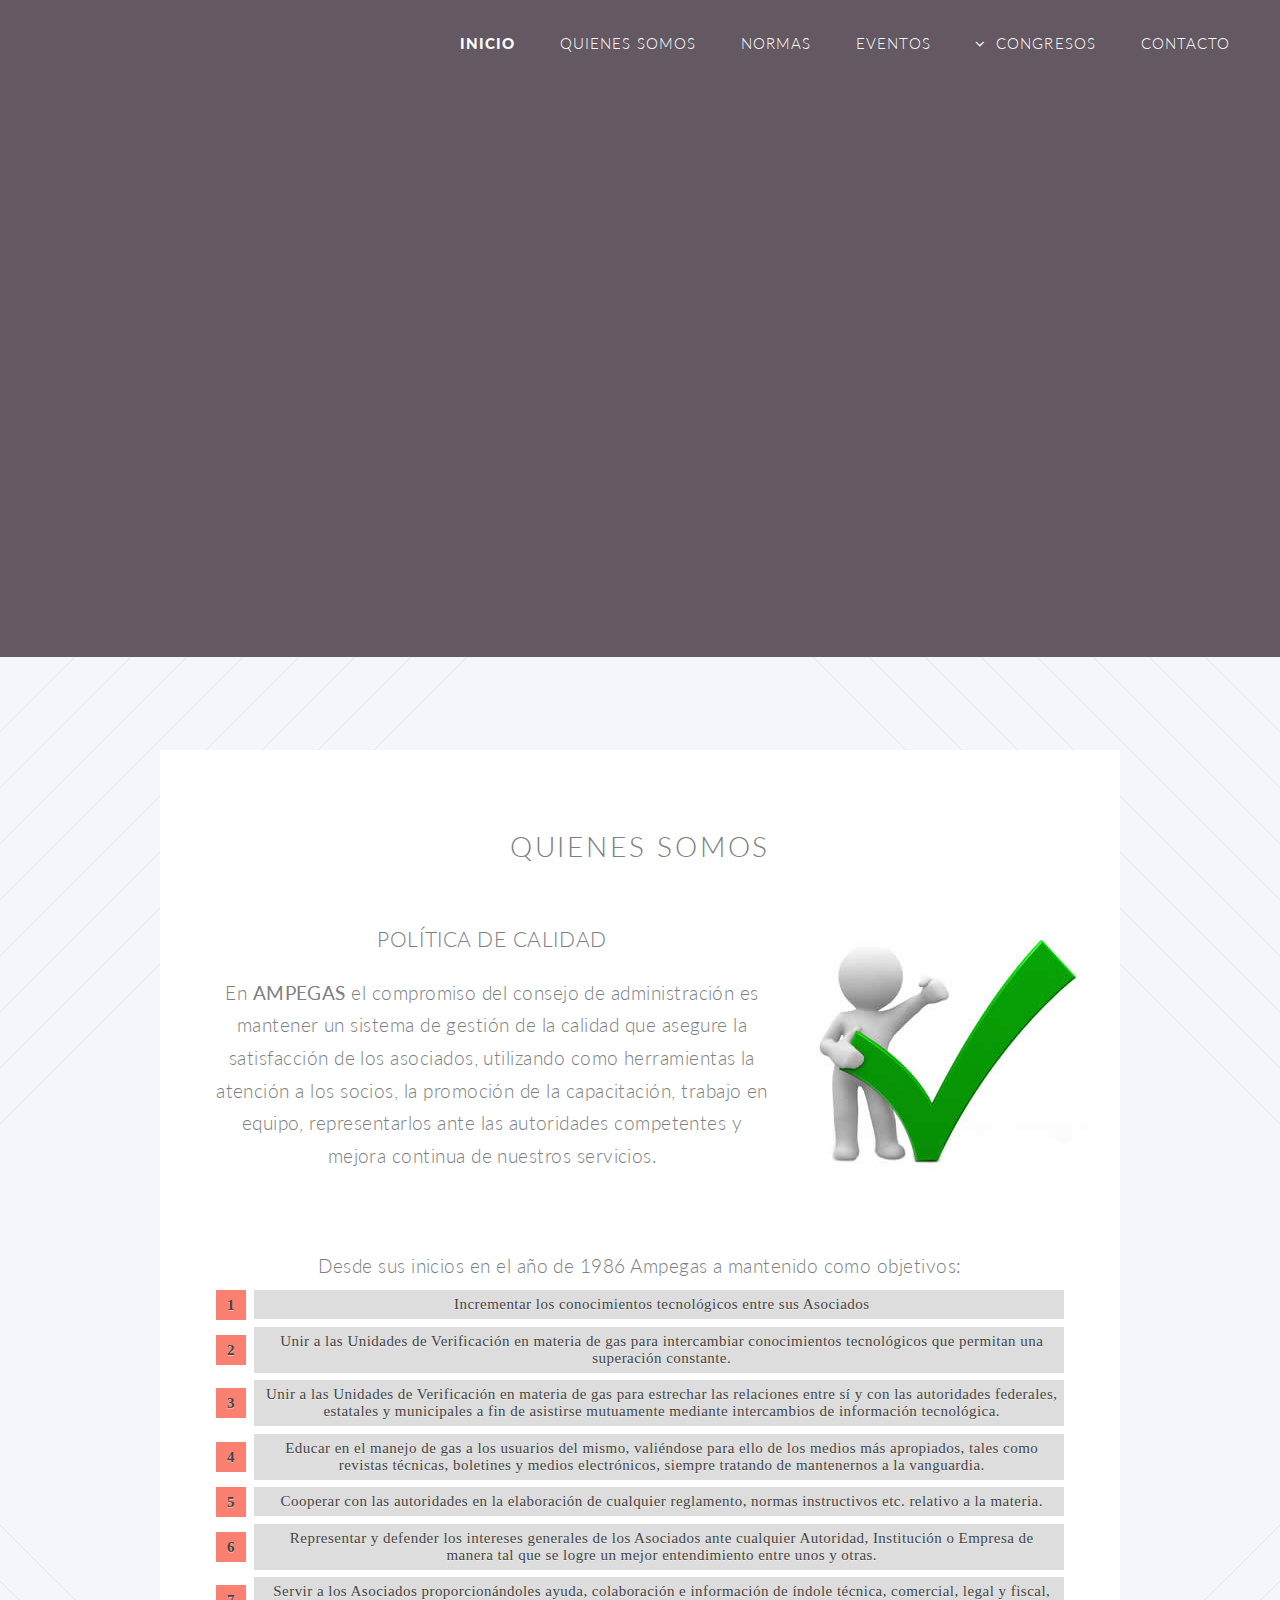
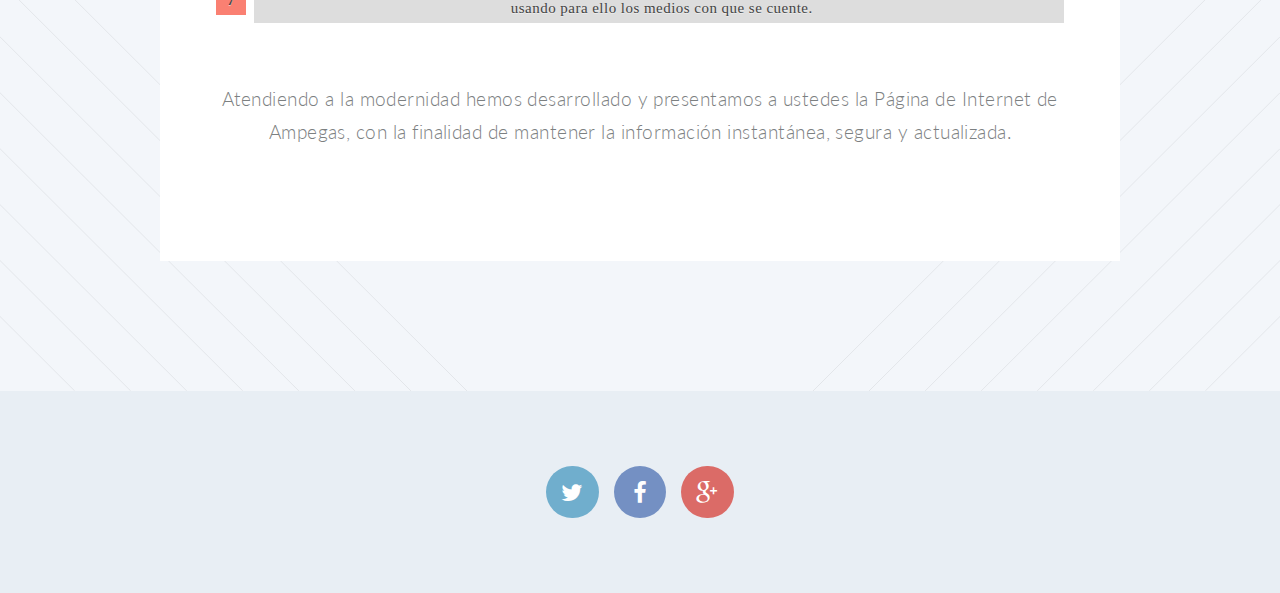
<file: index.html>
<!DOCTYPE HTML>
<html>
	<head>
		<title>AMPEGAS</title>
		<meta charset="utf-8" />
		<meta name="viewport" content="width=device-width, initial-scale=1" />
		<link rel="stylesheet" href="assets/css/main.css" />
	</head>
	<body class="index">
		<div id="page-wrapper">
				<header id="header" class="alt">
					<nav id="nav">
						<ul>
							<li class="current"><a href="index.html">Inicio</a></li>
							<li class=""><a href="index.html#quienes_somos">Quienes somos</a></li>
							<li class=""><a href="normas.html">Normas</a></li>
							<li class=""><a href="eventos.html">Eventos</a></li>
							<li class="submenu">
								<a href="#">Congresos</a>
								<ul>
									<li><a href="congreso_ags.html">Aguascalientes</a></li>
								</ul>
							</li>
							<li class=""><a href="contacto.html">Contacto</a></li>
						</ul>
					</nav>
				</header>

				<section id="banner">
					<div class="inner">
						<header>
							<h2>AMPEGAS</h2>
						</header>
						<div>
							<img src="images/logo.png" />
						<div>
						<footer>
							<p>ASOCIACION MEXICANA DE PROFESIONALES EN GAS, A.C.</p>
						</footer>

					</div>

				</section>

			<!-- Main -->
				<article id="main">
					<a name="quienes_somos"></a>
					<section class="wrapper style3 container special">
						<header class="major">
							<h2>Quienes somos</h2>
						</header>

						<div class="row">
							<div class="8u 12u(narrower)">
								<section>
									<header>
										<h3>Política de Calidad</h3>
									</header>
									<p>
										En <strong>AMPEGAS</strong> el compromiso del consejo de administración es mantener un sistema de gestión de la calidad que asegure la satisfacción de los asociados, utilizando como herramientas la atención a los socios, la promoción de la capacitación, trabajo en equipo, representarlos ante las autoridades competentes y mejora continua de nuestros servicios.
									</p>
								</section>
							</div>
							<div class="4u 12u(narrower) important(narrower)">
									<div class="content">
										<section>
											<img src="images/politica_calidad.jpg" alt="" />
										</section>
									</div>
							</div>
						</div>
						

						<div class="row">
							<div class="12u 12u(narrower)">
								<section>
									<header>
										<span>Desde sus inicios en el año de 1986 Ampegas a mantenido como objetivos:</span>
									</header>
									<ol id="lista3">
										<li>
											Incrementar los conocimientos tecnológicos entre sus Asociados
										</li>
										<li>
											Unir a las Unidades de Verificación en materia de gas para intercambiar conocimientos tecnológicos que permitan una superación constante.
										</li>
										<li>
											Unir a las Unidades de Verificación en materia de gas para estrechar las relaciones entre sí y con las autoridades federales, estatales y municipales a fin de asistirse mutuamente mediante intercambios de información tecnológica.
										</li>
										<li>
											Educar en el manejo de gas a los usuarios del mismo, valiéndose para ello de los medios más apropiados, tales como revistas técnicas, boletines y medios electrónicos, siempre tratando de mantenernos a la vanguardia.
										</li>
										<li>
											Cooperar con las autoridades en la elaboración de cualquier reglamento, normas instructivos etc. relativo a la materia.
										</li>
										<li>
											Representar y defender los intereses generales de los Asociados ante cualquier Autoridad, Institución o Empresa de manera tal que se logre un mejor entendimiento entre unos y otras.
										</li>
										<li>
											Servir a los Asociados proporcionándoles ayuda, colaboración e información de índole técnica, comercial, legal y fiscal, usando para ello los medios con que se cuente.
										</li>
									</ol>
									<p>
										Atendiendo a la modernidad hemos desarrollado y presentamos a ustedes la Página de Internet de Ampegas, con la finalidad de mantener la información instantánea, segura y actualizada.
									</p>
								</section>
							</div>
						</div>

					</section>

				</article>

				<footer id="footer">

					<ul class="icons">
						<li><a href="#" class="icon circle fa-twitter"><span class="label">Twitter</span></a></li>
						<li><a href="https://www.facebook.com/ampegas.ac" class="icon circle fa-facebook"><span class="label">Facebook</span></a></li>
						<li><a href="#" class="icon circle fa-google-plus"><span class="label">Google+</span></a></li>
					</ul>
				</footer>

		</div>

		<!-- Scripts -->
			<script src="assets/js/jquery.min.js"></script>
			<script src="assets/js/jquery.dropotron.min.js"></script>
			<script src="assets/js/jquery.scrolly.min.js"></script>
			<script src="assets/js/jquery.scrollgress.min.js"></script>
			<script src="assets/js/skel.min.js"></script>
			<script src="assets/js/util.js"></script>
			<script src="assets/js/main.js"></script>

	</body>
</html>
</file>
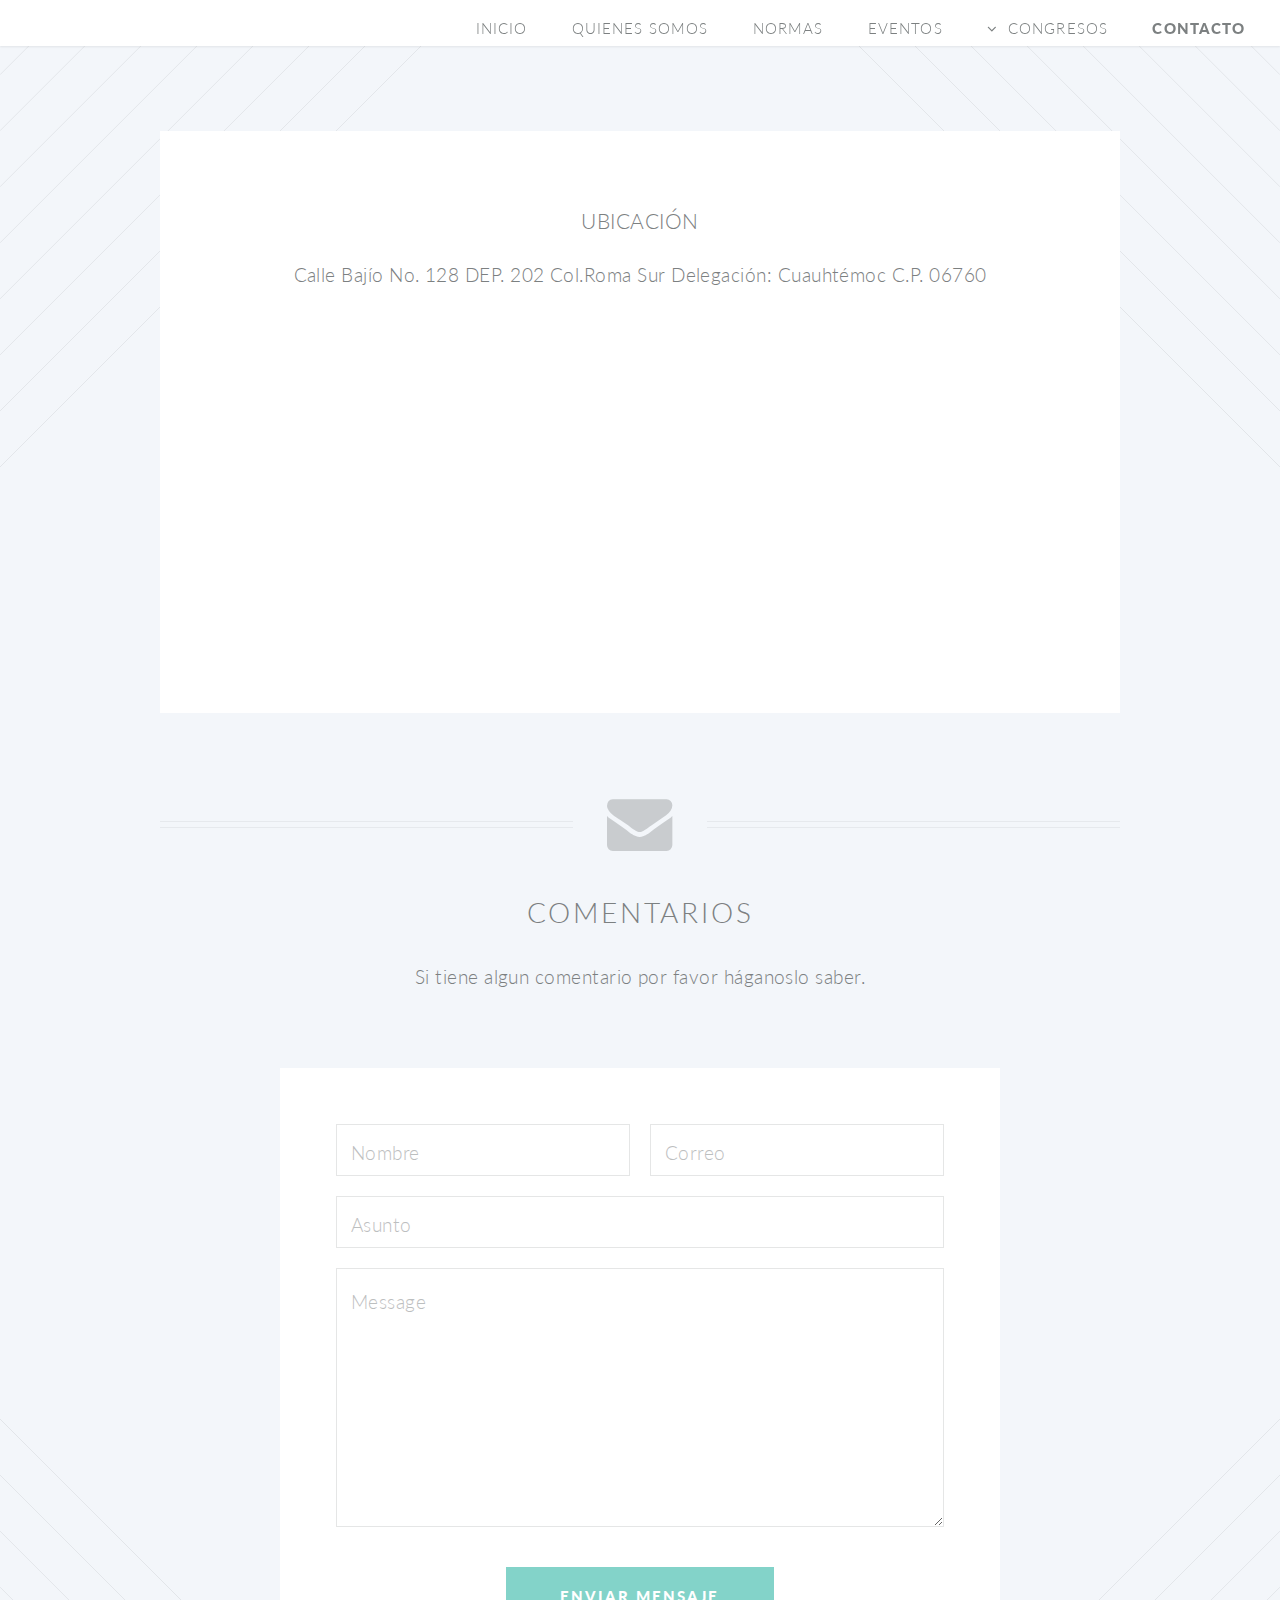
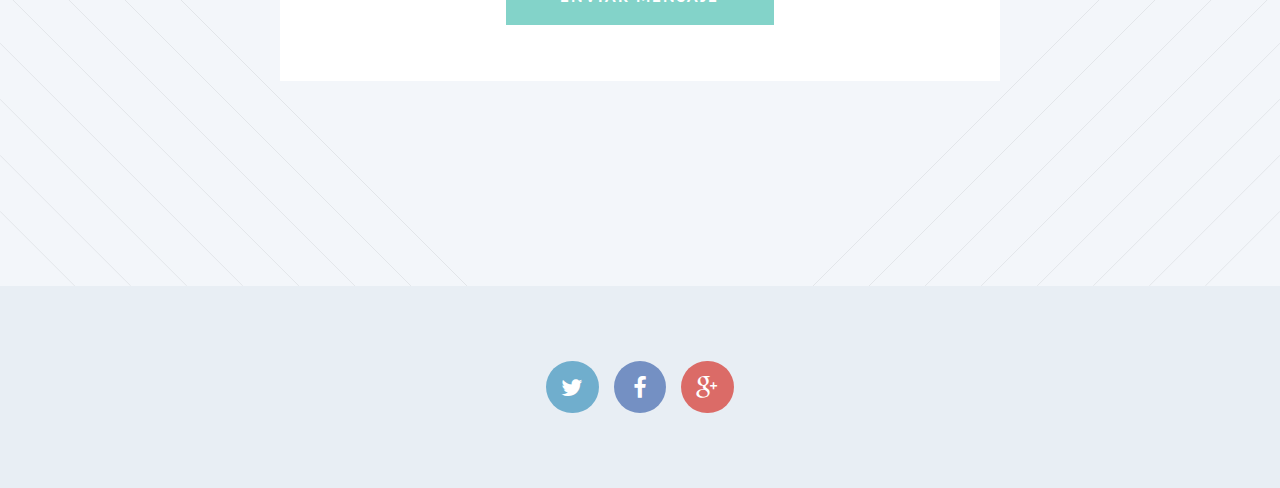
<file: contacto.html>
<!DOCTYPE HTML>

<html>
	<head>
		<title>Contacto</title>
		<meta charset="utf-8" />
		<meta name="viewport" content="width=device-width, initial-scale=1" />
		<link rel="stylesheet" href="assets/css/main.css" />
	</head>
	<body class="contact">
		<div id="page-wrapper">

			<header id="header">
				<nav id="nav">
					<ul>
						<li class=""><a href="index.html">Inicio</a></li>
						<li class=""><a href="index.html#quienes_somos">Quienes somos</a></li>
						<li class=""><a href="normas.html">Normas</a></li>
						<li class=""><a href="eventos.html">Eventos</a></li>
						<li class="submenu">
							<a href="#">Congresos</a>
							<ul>
								<li><a href="congreso_ags.html">Aguascalientes</a></li>
							</ul>
						</li>
						<li class="current"><a href="contacto.html">Contacto</a></li>
					</ul>
				</nav>
			</header>

			<article id="main">
				<section class="wrapper style3 container special">
					<section>
						<header>
							<h3>Ubicación</h3>
						</header>
						<p>
							Calle Bajío
							No. 128
							DEP. 202 
							Col.Roma Sur
							Delegación: Cuauhtémoc
							C.P. 06760  
						</p>
						<iframe style="margin-bottom:50px" src="https://www.google.com/maps/embed?pb=!1m18!1m12!1m3!1d3763.1869585596914!2d-99.16264865053382!3d19.404326446550392!2m3!1f0!2f0!3f0!3m2!1i1024!2i768!4f13.1!3m3!1m2!1s0x85d1ff16e908bdff%3A0x9a32d1b3e9341ee0!2sCalle+Baj%C3%ADo+128%2C+Roma+Sur%2C+06760+Ciudad+de+M%C3%A9xico%2C+D.F.!5e0!3m2!1ses!2smx!4v1460271425739" width="400" height="250" frameborder="0" style="border:0" allowfullscreen></iframe>
					</section>
				</section>
					
			<section>
				<header class="special container">
					<span class="icon fa-envelope"></span>
					<h2>Comentarios</h2>
					<p>Si tiene algun comentario por favor háganoslo saber.</p>
				</header>
					
				<section class="wrapper style4 special container 75%">
						<div class="content">
							<form>
								<div class="row 50%">
									<div class="6u 12u(mobile)">
										<input type="text" name="name" placeholder="Nombre" />
									</div>
									<div class="6u 12u(mobile)">
										<input type="text" name="email" placeholder="Correo" />
									</div>
								</div>
								<div class="row 50%">
									<div class="12u">
										<input type="text" name="subject" placeholder="Asunto" />
									</div>
								</div>
								<div class="row 50%">
									<div class="12u">
										<textarea name="message" placeholder="Message" rows="7"></textarea>
									</div>
								</div>
								<div class="row">
									<div class="12u">
										<ul class="buttons">
											<li><input type="submit" class="special" value="Enviar mensaje" /></li>
										</ul>
									</div>
								</div>
							</form>
						</div>
					</section>
				</section>
			</article>

			<footer id="footer">

				<ul class="icons">
					<li><a href="#" class="icon circle fa-twitter"><span class="label">Twitter</span></a></li>
					<li><a href="https://www.facebook.com/ampegas.ac" class="icon circle fa-facebook"><span class="label">Facebook</span></a></li>
					<li><a href="#" class="icon circle fa-google-plus"><span class="label">Google+</span></a></li>
				</ul>
			</footer>

		</div>

		<script src="assets/js/jquery.min.js"></script>
		<script src="assets/js/jquery.dropotron.min.js"></script>
		<script src="assets/js/jquery.scrolly.min.js"></script>
		<script src="assets/js/jquery.scrollgress.min.js"></script>
		<script src="assets/js/skel.min.js"></script>
		<script src="assets/js/util.js"></script>
		<script src="assets/js/main.js"></script>

	</body>
</html>
</file>
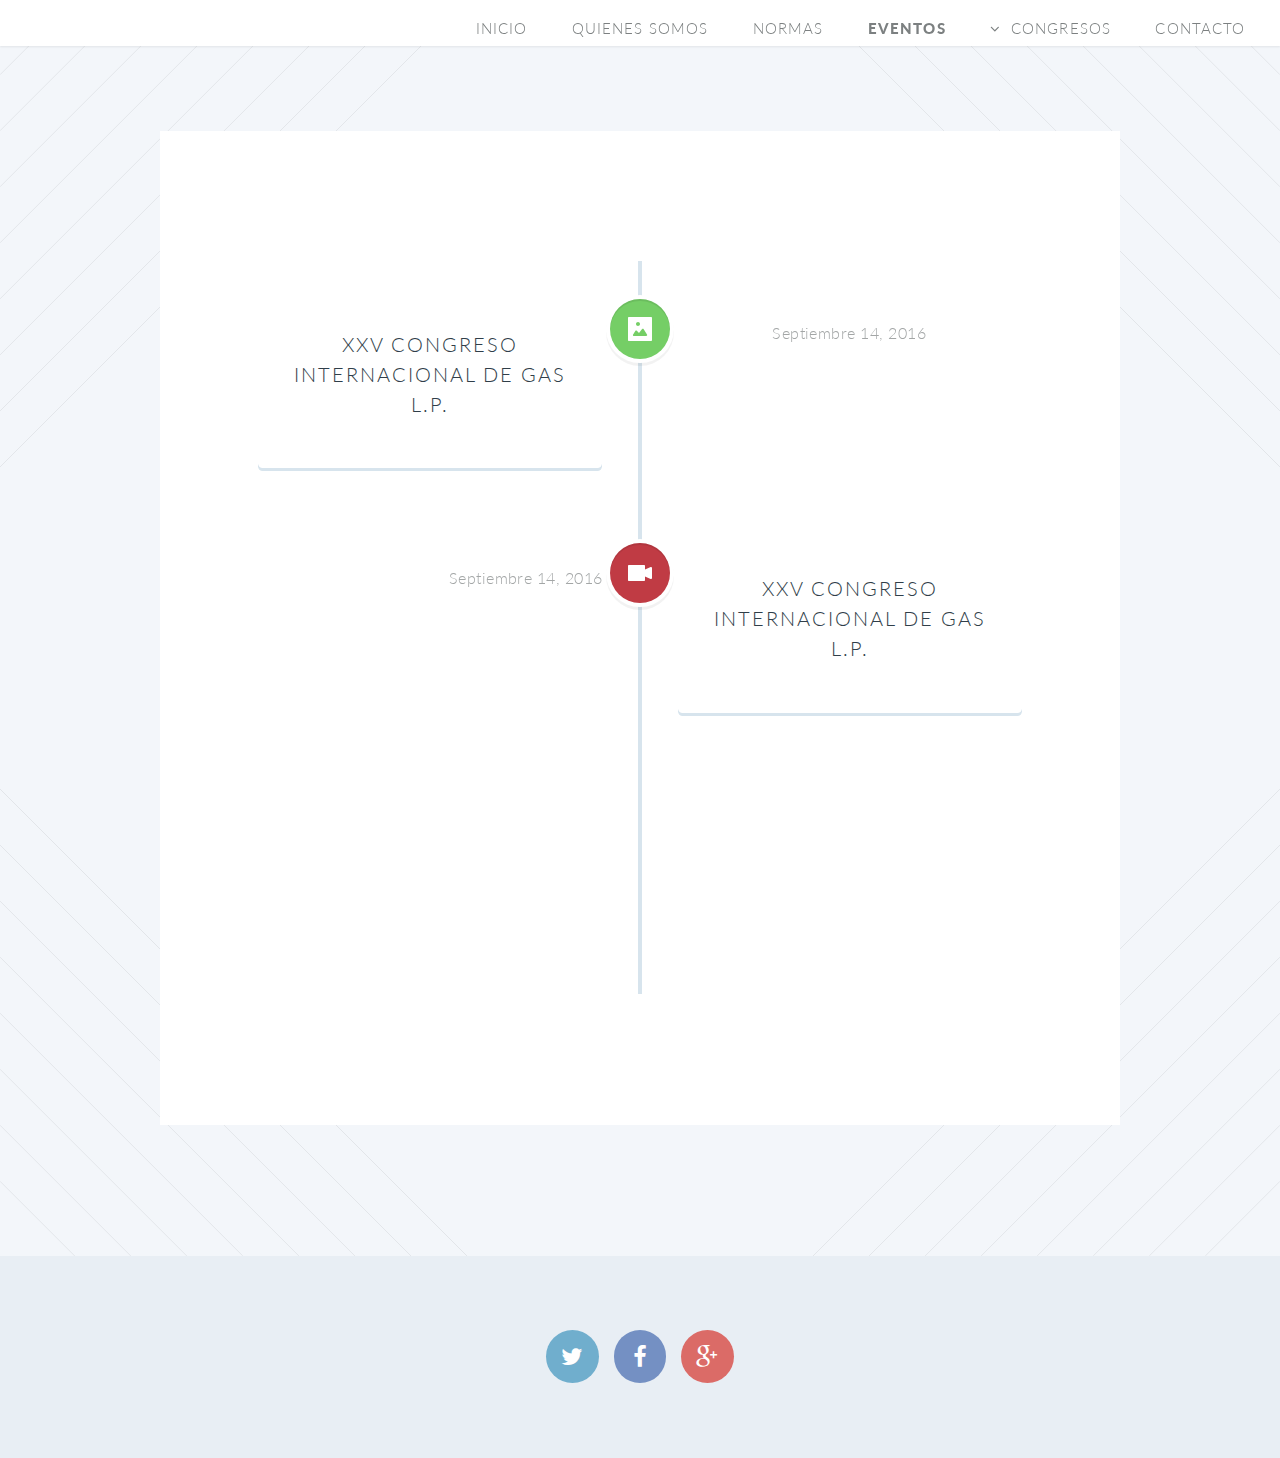
<file: eventos.html>
<!DOCTYPE HTML>

<html>
	<head>
		<title>Contacto</title>
		<meta charset="utf-8" />
		<meta name="viewport" content="width=device-width, initial-scale=1" />
		<link rel="stylesheet" href="assets/css/main.css" />
		<link rel="stylesheet" href="assets/css/style.css"> <!-- Resource style -->
		<script src="assets/js/modernizr.js"></script> <!-- Modernizr -->
	</head>
	<body class="contact">
		<div id="page-wrapper">
			<header id="header">
				<nav id="nav">
					<ul>
						<li class=""><a href="index.html">Inicio</a></li>
						<li class=""><a href="index.html#quienes_somos">Quienes somos</a></li>
						<li class=""><a href="normas.html">Normas</a></li>
						<li class="current"><a href="eventos.html">Eventos</a></li>
						<li class="submenu">
							<a href="#">Congresos</a>
							<ul>
								<li><a href="congreso_ags.html">Aguascalientes</a></li>
							</ul>
						</li>
						<li class=""><a href="contacto.html">Contacto</a></li>
					</ul>
				</nav>
			</header>

			<article id="main">
				<section class="wrapper style3 container special">
					<section id="cd-timeline" class="cd-container">
						<div class="cd-timeline-block">
							<div class="cd-timeline-img cd-picture">
								<img src="assets/img/cd-icon-picture.svg" alt="Picture">
							</div> <!-- cd-timeline-img -->

							<div class="cd-timeline-content">
								<h2>XXV Congreso Internacional de Gas L.P.</h2>
								<p>
									
								</p>
								<span class="cd-date">Septiembre 14, 2016</span>
							</div> <!-- cd-timeline-content -->
						</div> <!-- cd-timeline-block -->

						<div class="cd-timeline-block">
							<div class="cd-timeline-img cd-movie">
								<img src="assets/img/cd-icon-movie.svg" alt="Movie">
							</div> <!-- cd-timeline-img -->

							<div class="cd-timeline-content">
								<h2>XXV Congreso Internacional de Gas L.P.</h2>
								<p>
									
								</p>
								<span class="cd-date">Septiembre 14, 2016</span>
							</div> <!-- cd-timeline-content -->
						</div> <!-- cd-timeline-block -->


						<div class="cd-timeline-block">
							<div class="cd-timeline-img cd-location">
								<img src="assets/img/cd-icon-location.svg" alt="Location">
							</div> <!-- cd-timeline-img -->

							<div class="cd-timeline-content">
								<h2>XXV Congreso Internacional de Gas L.P.</h2>
								<p>
									
								</p>
								<span class="cd-date">Septiembre 14, 2016</span>
							</div> <!-- cd-timeline-content -->
						</div> <!-- cd-timeline-block -->
					</section> <!-- cd-timeline -->
				</section>
			</article>		
			
			<footer id="footer">

				<ul class="icons">
					<li><a href="#" class="icon circle fa-twitter"><span class="label">Twitter</span></a></li>
					<li><a href="https://www.facebook.com/ampegas.ac" class="icon circle fa-facebook"><span class="label">Facebook</span></a></li>
					<li><a href="#" class="icon circle fa-google-plus"><span class="label">Google+</span></a></li>
				</ul>
			</footer>

		</div>

		<script src="assets/js/jquery.min.js"></script>
		<script src="assets/js/jquery.dropotron.min.js"></script>
		<script src="assets/js/jquery.scrolly.min.js"></script>
		<script src="assets/js/jquery.scrollgress.min.js"></script>
		<script src="assets/js/skel.min.js"></script>
		<script src="assets/js/util.js"></script>
		<script src="assets/js/main.js"></script>

	</body>
</html>
</file>
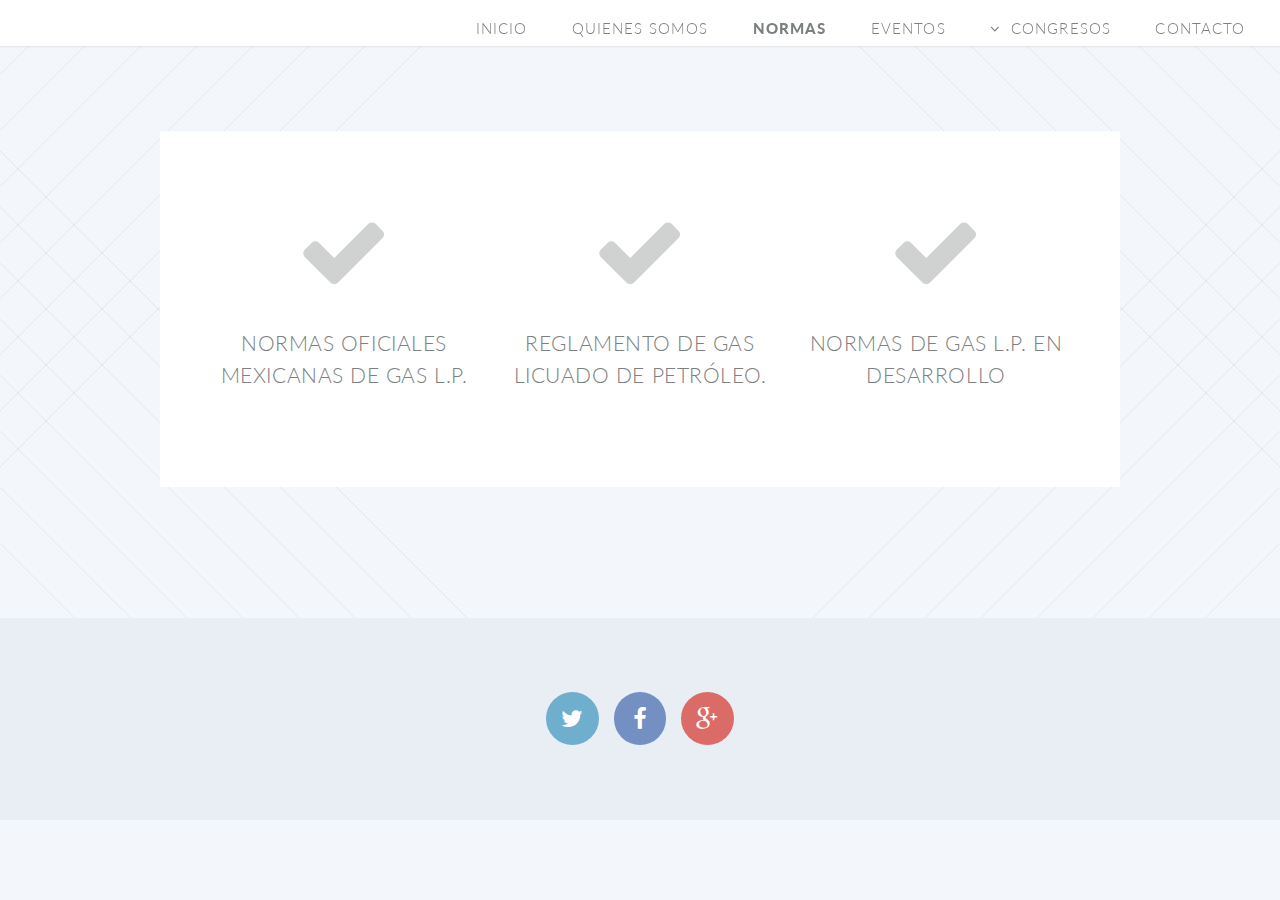
<file: normas.html>
<!DOCTYPE HTML>

<html>
	<head>
		<title>Normas</title>
		<meta charset="utf-8" />
		<meta name="viewport" content="width=device-width, initial-scale=1" />
		<link rel="stylesheet" href="assets/css/main.css" />
	</head>
	<body class="contact">
		<div id="page-wrapper">

			<header id="header">
				<nav id="nav">
					<ul>
						<li class=""><a href="index.html">Inicio</a></li>
						<li class=""><a href="index.html#quienes_somos">Quienes somos</a></li>
						<li class="current"><a href="normas.html">Normas</a></li>
						<li class=""><a href="eventos.html">Eventos</a></li>
						<li class="submenu">
							<a href="#">Congresos</a>
							<ul>
								<li><a href="congreso_ags.html">Aguascalientes</a></li>
							</ul>
						</li>
						<li class=""><a href="contacto.html">Contacto</a></li>
					</ul>
				</nav>
			</header>

			<article id="main">
				<section class="wrapper style3 container special">
					<div class="row">
						<div class="4u 12u(narrower)">
							<section>
								<span class="icon featured fa-check"></span>
								<header>
									<h3>Normas oficiales Mexicanas de Gas L.P.</h3>
								</header>
							</section>

						</div>
						<div class="4u 12u(narrower)">

							<section>
								<span class="icon featured fa-check"></span>
								<header>
									<h3>Reglamento de Gas Licuado de Petróleo.</h3>
								</header>
							</section>

						</div>
						<div class="4u 12u(narrower)">

							<section>
								<span class="icon featured fa-check"></span>
								<header>
									<h3>Normas de Gas L.P. en Desarrollo</h3>
								</header>
							</section>

						</div>
					</div>
				</section>
			</article>

			<footer id="footer">
				<ul class="icons">
					<li><a href="#" class="icon circle fa-twitter"><span class="label">Twitter</span></a></li>
					<li><a href="https://www.facebook.com/ampegas.ac" class="icon circle fa-facebook"><span class="label">Facebook</span></a></li>
					<li><a href="#" class="icon circle fa-google-plus"><span class="label">Google+</span></a></li>
				</ul>
			</footer>
		</div>

		<script src="assets/js/jquery.min.js"></script>
		<script src="assets/js/jquery.dropotron.min.js"></script>
		<script src="assets/js/jquery.scrolly.min.js"></script>
		<script src="assets/js/jquery.scrollgress.min.js"></script>
		<script src="assets/js/skel.min.js"></script>
		<script src="assets/js/util.js"></script>
		<script src="assets/js/main.js"></script>
	</body>
</html>
</file>
<file: assets/css/style.css>
.cd-container {
  /* this class is used to give a max-width to the element it is applied to, and center it horizontally when it reaches that max-width */
  width: 90%;
  max-width: 1170px;
  margin: 0 auto;
}
.cd-container::after {
  /* clearfix */
  content: '';
  display: table;
  clear: both;
}

/* -------------------------------- 

Main components 

-------------------------------- */

#cd-timeline {
  position: relative;
  padding: 2em 0;
  margin-top: 2em;
  margin-bottom: 2em;
}
#cd-timeline::before {
  /* this is the vertical line */
  content: '';
  position: absolute;
  top: 0;
  left: 18px;
  height: 100%;
  width: 4px;
  background: #d7e4ed;
}
@media only screen and (min-width: 1170px) {
  #cd-timeline {
    margin-top: 3em;
    margin-bottom: 3em;
  }
  #cd-timeline::before {
    left: 50%;
    margin-left: -2px;
  }
}

.cd-timeline-block {
  position: relative;
  margin: 2em 0;
}
.cd-timeline-block:after {
  content: "";
  display: table;
  clear: both;
}
.cd-timeline-block:first-child {
  margin-top: 0;
}
.cd-timeline-block:last-child {
  margin-bottom: 0;
}
@media only screen and (min-width: 1170px) {
  .cd-timeline-block {
    margin: 4em 0;
  }
  .cd-timeline-block:first-child {
    margin-top: 0;
  }
  .cd-timeline-block:last-child {
    margin-bottom: 0;
  }
}

.cd-timeline-img {
  position: absolute;
  top: 0;
  left: 0;
  width: 40px;
  height: 40px;
  border-radius: 50%;
  box-shadow: 0 0 0 4px white, inset 0 2px 0 rgba(0, 0, 0, 0.08), 0 3px 0 4px rgba(0, 0, 0, 0.05);
}
.cd-timeline-img img {
  display: block;
  width: 24px;
  height: 24px;
  position: relative;
  left: 50%;
  top: 50%;
  margin-left: -12px;
  margin-top: -12px;
}
.cd-timeline-img.cd-picture {
  background: #75ce66;
}
.cd-timeline-img.cd-movie {
  background: #c03b44;
}
.cd-timeline-img.cd-location {
  background: #f0ca45;
}
@media only screen and (min-width: 1170px) {
  .cd-timeline-img {
    width: 60px;
    height: 60px;
    left: 50%;
    margin-left: -30px;
    /* Force Hardware Acceleration in WebKit */
    -webkit-transform: translateZ(0);
    -webkit-backface-visibility: hidden;
  }
  .cssanimations .cd-timeline-img.is-hidden {
    visibility: hidden;
  }
  .cssanimations .cd-timeline-img.bounce-in {
    visibility: visible;
    -webkit-animation: cd-bounce-1 0.6s;
    -moz-animation: cd-bounce-1 0.6s;
    animation: cd-bounce-1 0.6s;
  }
}

@-webkit-keyframes cd-bounce-1 {
  0% {
    opacity: 0;
    -webkit-transform: scale(0.5);
  }

  60% {
    opacity: 1;
    -webkit-transform: scale(1.2);
  }

  100% {
    -webkit-transform: scale(1);
  }
}
@-moz-keyframes cd-bounce-1 {
  0% {
    opacity: 0;
    -moz-transform: scale(0.5);
  }

  60% {
    opacity: 1;
    -moz-transform: scale(1.2);
  }

  100% {
    -moz-transform: scale(1);
  }
}
@keyframes cd-bounce-1 {
  0% {
    opacity: 0;
    -webkit-transform: scale(0.5);
    -moz-transform: scale(0.5);
    -ms-transform: scale(0.5);
    -o-transform: scale(0.5);
    transform: scale(0.5);
  }

  60% {
    opacity: 1;
    -webkit-transform: scale(1.2);
    -moz-transform: scale(1.2);
    -ms-transform: scale(1.2);
    -o-transform: scale(1.2);
    transform: scale(1.2);
  }

  100% {
    -webkit-transform: scale(1);
    -moz-transform: scale(1);
    -ms-transform: scale(1);
    -o-transform: scale(1);
    transform: scale(1);
  }
}
.cd-timeline-content {
  position: relative;
  margin-left: 60px;
  background: white;
  border-radius: 0.25em;
  padding: 1em;
  box-shadow: 0 3px 0 #d7e4ed;
}
.cd-timeline-content:after {
  content: "";
  display: table;
  clear: both;
}
.cd-timeline-content h2 {
  color: #303e49;
}
.cd-timeline-content p, .cd-timeline-content .cd-read-more, .cd-timeline-content .cd-date {
  font-size: 13px;
  font-size: 0.8125rem;
}
.cd-timeline-content .cd-read-more, .cd-timeline-content .cd-date {
  display: inline-block;
}
.cd-timeline-content p {
  margin: 1em 0;
  line-height: 1.6;
}
.cd-timeline-content .cd-read-more {
  float: right;
  padding: .8em 1em;
  background: #acb7c0;
  color: white;
  border-radius: 0.25em;
}
.no-touch .cd-timeline-content .cd-read-more:hover {
  background-color: #bac4cb;
}
.cd-timeline-content .cd-date {
  float: left;
  padding: .8em 0;
  opacity: .7;
}
.cd-timeline-content::before {
  content: '';
  position: absolute;
  top: 16px;
  right: 100%;
  height: 0;
  width: 0;
  border: 7px solid transparent;
  border-right: 7px solid white;
}
@media only screen and (min-width: 768px) {
  .cd-timeline-content h2 {
    font-size: 20px;
    font-size: 1.25rem;
  }
  .cd-timeline-content p {
    font-size: 16px;
    font-size: 1rem;
  }
  .cd-timeline-content .cd-read-more, .cd-timeline-content .cd-date {
    font-size: 14px;
    font-size: 0.875rem;
  }
}
@media only screen and (min-width: 1170px) {
  .cd-timeline-content {
    margin-left: 0;
    padding: 1.6em;
    width: 45%;
  }
  .cd-timeline-content::before {
    top: 24px;
    left: 100%;
    border-color: transparent;
    border-left-color: white;
  }
  .cd-timeline-content .cd-read-more {
    float: left;
  }
  .cd-timeline-content .cd-date {
    position: absolute;
    width: 100%;
    left: 122%;
    top: 6px;
    font-size: 16px;
    font-size: 1rem;
  }
  .cd-timeline-block:nth-child(even) .cd-timeline-content {
    float: right;
  }
  .cd-timeline-block:nth-child(even) .cd-timeline-content::before {
    top: 24px;
    left: auto;
    right: 100%;
    border-color: transparent;
    border-right-color: white;
  }
  .cd-timeline-block:nth-child(even) .cd-timeline-content .cd-read-more {
    float: right;
  }
  .cd-timeline-block:nth-child(even) .cd-timeline-content .cd-date {
    left: auto;
    right: 122%;
    text-align: right;
  }
  .cssanimations .cd-timeline-content.is-hidden {
    visibility: hidden;
  }
  .cssanimations .cd-timeline-content.bounce-in {
    visibility: visible;
    -webkit-animation: cd-bounce-2 0.6s;
    -moz-animation: cd-bounce-2 0.6s;
    animation: cd-bounce-2 0.6s;
  }
}

@media only screen and (min-width: 1170px) {
  /* inverse bounce effect on even content blocks */
  .cssanimations .cd-timeline-block:nth-child(even) .cd-timeline-content.bounce-in {
    -webkit-animation: cd-bounce-2-inverse 0.6s;
    -moz-animation: cd-bounce-2-inverse 0.6s;
    animation: cd-bounce-2-inverse 0.6s;
  }
}
@-webkit-keyframes cd-bounce-2 {
  0% {
    opacity: 0;
    -webkit-transform: translateX(-100px);
  }

  60% {
    opacity: 1;
    -webkit-transform: translateX(20px);
  }

  100% {
    -webkit-transform: translateX(0);
  }
}
@-moz-keyframes cd-bounce-2 {
  0% {
    opacity: 0;
    -moz-transform: translateX(-100px);
  }

  60% {
    opacity: 1;
    -moz-transform: translateX(20px);
  }

  100% {
    -moz-transform: translateX(0);
  }
}
@keyframes cd-bounce-2 {
  0% {
    opacity: 0;
    -webkit-transform: translateX(-100px);
    -moz-transform: translateX(-100px);
    -ms-transform: translateX(-100px);
    -o-transform: translateX(-100px);
    transform: translateX(-100px);
  }

  60% {
    opacity: 1;
    -webkit-transform: translateX(20px);
    -moz-transform: translateX(20px);
    -ms-transform: translateX(20px);
    -o-transform: translateX(20px);
    transform: translateX(20px);
  }

  100% {
    -webkit-transform: translateX(0);
    -moz-transform: translateX(0);
    -ms-transform: translateX(0);
    -o-transform: translateX(0);
    transform: translateX(0);
  }
}
@-webkit-keyframes cd-bounce-2-inverse {
  0% {
    opacity: 0;
    -webkit-transform: translateX(100px);
  }

  60% {
    opacity: 1;
    -webkit-transform: translateX(-20px);
  }

  100% {
    -webkit-transform: translateX(0);
  }
}
@-moz-keyframes cd-bounce-2-inverse {
  0% {
    opacity: 0;
    -moz-transform: translateX(100px);
  }

  60% {
    opacity: 1;
    -moz-transform: translateX(-20px);
  }

  100% {
    -moz-transform: translateX(0);
  }
}
@keyframes cd-bounce-2-inverse {
  0% {
    opacity: 0;
    -webkit-transform: translateX(100px);
    -moz-transform: translateX(100px);
    -ms-transform: translateX(100px);
    -o-transform: translateX(100px);
    transform: translateX(100px);
  }

  60% {
    opacity: 1;
    -webkit-transform: translateX(-20px);
    -moz-transform: translateX(-20px);
    -ms-transform: translateX(-20px);
    -o-transform: translateX(-20px);
    transform: translateX(-20px);
  }

  100% {
    -webkit-transform: translateX(0);
    -moz-transform: translateX(0);
    -ms-transform: translateX(0);
    -o-transform: translateX(0);
    transform: translateX(0);
  }
}
</file>
<file: assets/css/main.css>
@import url("font-awesome.min.css");
@import url("http://fonts.googleapis.com/css?family=Lato:300,400,900");

/*
	Twenty by HTML5 UP
	html5up.net | @n33co
	Free for personal and commercial use under the CCA 3.0 license (html5up.net/license)
*/

/* Reset */

	html, body, div, span, applet, object, iframe, h1, h2, h3, h4, h5, h6, p, blockquote, pre, a, abbr, acronym, address, big, cite, code, del, dfn, em, img, ins, kbd, q, s, samp, small, strike, strong, sub, sup, tt, var, b, u, i, center, dl, dt, dd, ol, ul, li, fieldset, form, label, legend, table, caption, tbody, tfoot, thead, tr, th, td, article, aside, canvas, details, embed, figure, figcaption, footer, header, hgroup, menu, nav, output, ruby, section, summary, time, mark, audio, video {
		margin: 0;
		padding: 0;
		border: 0;
		font-size: 100%;
		font: inherit;
		vertical-align: baseline;
	}

	article, aside, details, figcaption, figure, footer, header, hgroup, menu, nav, section {
		display: block;
	}

	body {
		line-height: 1;
	}

	ol, ul {
		list-style: none;
	}

	blockquote, q {
		quotes: none;
	}

	blockquote:before, blockquote:after, q:before, q:after {
		content: '';
		content: none;
	}

	table {
		border-collapse: collapse;
		border-spacing: 0;
	}

	body {
		-webkit-text-size-adjust: none;
	}

/* Box Model */

	*, *:before, *:after {
		-moz-box-sizing: border-box;
		-webkit-box-sizing: border-box;
		box-sizing: border-box;
	}

/* Containers */

	.container {
		margin-left: auto;
		margin-right: auto;
	}

	.container.\31 25\25 {
		width: 100%;
		max-width: 1750px;
		min-width: 1400px;
	}

	.container.\37 5\25 {
		width: 1050px;
	}

	.container.\35 0\25 {
		width: 700px;
	}

	.container.\32 5\25 {
		width: 350px;
	}

	.container {
		width: 1400px;
	}

	@media screen and (max-width: 1680px) {

		.container.\31 25\25 {
			width: 100%;
			max-width: 1500px;
			min-width: 1200px;
		}

		.container.\37 5\25 {
			width: 900px;
		}

		.container.\35 0\25 {
			width: 600px;
		}

		.container.\32 5\25 {
			width: 300px;
		}

		.container {
			width: 1200px;
		}

	}

	@media screen and (max-width: 1280px) {

		.container.\31 25\25 {
			width: 100%;
			max-width: 1200px;
			min-width: 960px;
		}

		.container.\37 5\25 {
			width: 720px;
		}

		.container.\35 0\25 {
			width: 480px;
		}

		.container.\32 5\25 {
			width: 240px;
		}

		.container {
			width: 960px;
		}

	}

	@media screen and (max-width: 980px) {

		.container.\31 25\25 {
			width: 100%;
			max-width: 118.75%;
			min-width: 95%;
		}

		.container.\37 5\25 {
			width: 71.25%;
		}

		.container.\35 0\25 {
			width: 47.5%;
		}

		.container.\32 5\25 {
			width: 23.75%;
		}

		.container {
			width: 95%;
		}

	}

	@media screen and (max-width: 840px) {

		.container.\31 25\25 {
			width: 100%;
			max-width: 118.75%;
			min-width: 95%;
		}

		.container.\37 5\25 {
			width: 71.25%;
		}

		.container.\35 0\25 {
			width: 47.5%;
		}

		.container.\32 5\25 {
			width: 23.75%;
		}

		.container {
			width: 95% !important;
		}

		.carousel {
			padding: 1.25em 0 1.25em 0;
		}

		.carousel article {
			width: 18em;
			margin: 0 1em 0 0;
		}

	}

	@media screen and (max-width: 736px) {

		.container.\31 25\25 {
			width: 100%;
			max-width: 125%;
			min-width: 100%;
		}

		.container.\37 5\25 {
			width: 75%;
		}

		.container.\35 0\25 {
			width: 50%;
		}

		.container.\32 5\25 {
			width: 25%;
		}

		.container {
			width: 100% !important;
		}

		.carousel {
				padding: 0.5em 0 0.5em 0;
			}

				.carousel .reel {
					padding: 0 0.5em 0 0.5em;
				}

				.carousel article {
					width: 14em;
					padding-bottom: 2em;
					margin: 0 0.5em 0 0;
				}

					.carousel article .image {
						margin-bottom: 2em;
					}


	}

/* Grid */

	.row {
		border-bottom: solid 1px transparent;
		-moz-box-sizing: border-box;
		-webkit-box-sizing: border-box;
		box-sizing: border-box;
	}

	.row > * {
		float: left;
		-moz-box-sizing: border-box;
		-webkit-box-sizing: border-box;
		box-sizing: border-box;
	}

	.row:after, .row:before {
		content: '';
		display: block;
		clear: both;
		height: 0;
	}

	.row.uniform > * > :first-child {
		margin-top: 0;
	}

	.row.uniform > * > :last-child {
		margin-bottom: 0;
	}

	.row.\30 \25 > * {
		padding: 0px 0 0 0px;
	}

	.row.\30 \25 {
		margin: 0px 0 -1px 0px;
	}

	.row.uniform.\30 \25 > * {
		padding: 0px 0 0 0px;
	}

	.row.uniform.\30 \25 {
		margin: 0px 0 -1px 0px;
	}

	.row > * {
		padding: 50px 0 0 50px;
	}

	.row {
		margin: -50px 0 -1px -50px;
	}

	.row.uniform > * {
		padding: 50px 0 0 50px;
	}

	.row.uniform {
		margin: -50px 0 -1px -50px;
	}

	.row.\32 00\25 > * {
		padding: 100px 0 0 100px;
	}

	.row.\32 00\25 {
		margin: -100px 0 -1px -100px;
	}

	.row.uniform.\32 00\25 > * {
		padding: 100px 0 0 100px;
	}

	.row.uniform.\32 00\25 {
		margin: -100px 0 -1px -100px;
	}

	.row.\31 50\25 > * {
		padding: 75px 0 0 75px;
	}

	.row.\31 50\25 {
		margin: -75px 0 -1px -75px;
	}

	.row.uniform.\31 50\25 > * {
		padding: 75px 0 0 75px;
	}

	.row.uniform.\31 50\25 {
		margin: -75px 0 -1px -75px;
	}

	.row.\35 0\25 > * {
		padding: 25px 0 0 25px;
	}

	.row.\35 0\25 {
		margin: -25px 0 -1px -25px;
	}

	.row.uniform.\35 0\25 > * {
		padding: 25px 0 0 25px;
	}

	.row.uniform.\35 0\25 {
		margin: -25px 0 -1px -25px;
	}

	.row.\32 5\25 > * {
		padding: 12.5px 0 0 12.5px;
	}

	.row.\32 5\25 {
		margin: -12.5px 0 -1px -12.5px;
	}

	.row.uniform.\32 5\25 > * {
		padding: 12.5px 0 0 12.5px;
	}

	.row.uniform.\32 5\25 {
		margin: -12.5px 0 -1px -12.5px;
	}

	.\31 2u, .\31 2u\24 {
		width: 100%;
		clear: none;
		margin-left: 0;
	}

	.\31 1u, .\31 1u\24 {
		width: 91.6666666667%;
		clear: none;
		margin-left: 0;
	}

	.\31 0u, .\31 0u\24 {
		width: 83.3333333333%;
		clear: none;
		margin-left: 0;
	}

	.\39 u, .\39 u\24 {
		width: 75%;
		clear: none;
		margin-left: 0;
	}

	.\38 u, .\38 u\24 {
		width: 66.6666666667%;
		clear: none;
		margin-left: 0;
	}

	.\37 u, .\37 u\24 {
		width: 58.3333333333%;
		clear: none;
		margin-left: 0;
	}

	.\36 u, .\36 u\24 {
		width: 50%;
		clear: none;
		margin-left: 0;
	}

	.\35 u, .\35 u\24 {
		width: 41.6666666667%;
		clear: none;
		margin-left: 0;
	}

	.\34 u, .\34 u\24 {
		width: 33.3333333333%;
		clear: none;
		margin-left: 0;
	}

	.\33 u, .\33 u\24 {
		width: 25%;
		clear: none;
		margin-left: 0;
	}

	.\32 u, .\32 u\24 {
		width: 16.6666666667%;
		clear: none;
		margin-left: 0;
	}

	.\31 u, .\31 u\24 {
		width: 8.3333333333%;
		clear: none;
		margin-left: 0;
	}

	.\31 2u\24 + *,
	.\31 1u\24 + *,
	.\31 0u\24 + *,
	.\39 u\24 + *,
	.\38 u\24 + *,
	.\37 u\24 + *,
	.\36 u\24 + *,
	.\35 u\24 + *,
	.\34 u\24 + *,
	.\33 u\24 + *,
	.\32 u\24 + *,
	.\31 u\24 + * {
		clear: left;
	}

	.\-11u {
		margin-left: 91.66667%;
	}

	.\-10u {
		margin-left: 83.33333%;
	}

	.\-9u {
		margin-left: 75%;
	}

	.\-8u {
		margin-left: 66.66667%;
	}

	.\-7u {
		margin-left: 58.33333%;
	}

	.\-6u {
		margin-left: 50%;
	}

	.\-5u {
		margin-left: 41.66667%;
	}

	.\-4u {
		margin-left: 33.33333%;
	}

	.\-3u {
		margin-left: 25%;
	}

	.\-2u {
		margin-left: 16.66667%;
	}

	.\-1u {
		margin-left: 8.33333%;
	}

	@media screen and (max-width: 1680px) {

		.row > * {
			padding: 40px 0 0 40px;
		}

		.row {
			margin: -40px 0 -1px -40px;
		}

		.row.uniform > * {
			padding: 40px 0 0 40px;
		}

		.row.uniform {
			margin: -40px 0 -1px -40px;
		}

		.row.\32 00\25 > * {
			padding: 80px 0 0 80px;
		}

		.row.\32 00\25 {
			margin: -80px 0 -1px -80px;
		}

		.row.uniform.\32 00\25 > * {
			padding: 80px 0 0 80px;
		}

		.row.uniform.\32 00\25 {
			margin: -80px 0 -1px -80px;
		}

		.row.\31 50\25 > * {
			padding: 60px 0 0 60px;
		}

		.row.\31 50\25 {
			margin: -60px 0 -1px -60px;
		}

		.row.uniform.\31 50\25 > * {
			padding: 60px 0 0 60px;
		}

		.row.uniform.\31 50\25 {
			margin: -60px 0 -1px -60px;
		}

		.row.\35 0\25 > * {
			padding: 20px 0 0 20px;
		}

		.row.\35 0\25 {
			margin: -20px 0 -1px -20px;
		}

		.row.uniform.\35 0\25 > * {
			padding: 20px 0 0 20px;
		}

		.row.uniform.\35 0\25 {
			margin: -20px 0 -1px -20px;
		}

		.row.\32 5\25 > * {
			padding: 10px 0 0 10px;
		}

		.row.\32 5\25 {
			margin: -10px 0 -1px -10px;
		}

		.row.uniform.\32 5\25 > * {
			padding: 10px 0 0 10px;
		}

		.row.uniform.\32 5\25 {
			margin: -10px 0 -1px -10px;
		}

		.\31 2u\28wide\29, .\31 2u\24\28wide\29 {
			width: 100%;
			clear: none;
			margin-left: 0;
		}

		.\31 1u\28wide\29, .\31 1u\24\28wide\29 {
			width: 91.6666666667%;
			clear: none;
			margin-left: 0;
		}

		.\31 0u\28wide\29, .\31 0u\24\28wide\29 {
			width: 83.3333333333%;
			clear: none;
			margin-left: 0;
		}

		.\39 u\28wide\29, .\39 u\24\28wide\29 {
			width: 75%;
			clear: none;
			margin-left: 0;
		}

		.\38 u\28wide\29, .\38 u\24\28wide\29 {
			width: 66.6666666667%;
			clear: none;
			margin-left: 0;
		}

		.\37 u\28wide\29, .\37 u\24\28wide\29 {
			width: 58.3333333333%;
			clear: none;
			margin-left: 0;
		}

		.\36 u\28wide\29, .\36 u\24\28wide\29 {
			width: 50%;
			clear: none;
			margin-left: 0;
		}

		.\35 u\28wide\29, .\35 u\24\28wide\29 {
			width: 41.6666666667%;
			clear: none;
			margin-left: 0;
		}

		.\34 u\28wide\29, .\34 u\24\28wide\29 {
			width: 33.3333333333%;
			clear: none;
			margin-left: 0;
		}

		.\33 u\28wide\29, .\33 u\24\28wide\29 {
			width: 25%;
			clear: none;
			margin-left: 0;
		}

		.\32 u\28wide\29, .\32 u\24\28wide\29 {
			width: 16.6666666667%;
			clear: none;
			margin-left: 0;
		}

		.\31 u\28wide\29, .\31 u\24\28wide\29 {
			width: 8.3333333333%;
			clear: none;
			margin-left: 0;
		}

		.\31 2u\24\28wide\29 + *,
		.\31 1u\24\28wide\29 + *,
		.\31 0u\24\28wide\29 + *,
		.\39 u\24\28wide\29 + *,
		.\38 u\24\28wide\29 + *,
		.\37 u\24\28wide\29 + *,
		.\36 u\24\28wide\29 + *,
		.\35 u\24\28wide\29 + *,
		.\34 u\24\28wide\29 + *,
		.\33 u\24\28wide\29 + *,
		.\32 u\24\28wide\29 + *,
		.\31 u\24\28wide\29 + * {
			clear: left;
		}

		.\-11u\28wide\29 {
			margin-left: 91.66667%;
		}

		.\-10u\28wide\29 {
			margin-left: 83.33333%;
		}

		.\-9u\28wide\29 {
			margin-left: 75%;
		}

		.\-8u\28wide\29 {
			margin-left: 66.66667%;
		}

		.\-7u\28wide\29 {
			margin-left: 58.33333%;
		}

		.\-6u\28wide\29 {
			margin-left: 50%;
		}

		.\-5u\28wide\29 {
			margin-left: 41.66667%;
		}

		.\-4u\28wide\29 {
			margin-left: 33.33333%;
		}

		.\-3u\28wide\29 {
			margin-left: 25%;
		}

		.\-2u\28wide\29 {
			margin-left: 16.66667%;
		}

		.\-1u\28wide\29 {
			margin-left: 8.33333%;
		}

	}

	@media screen and (max-width: 1280px) {

		.row > * {
			padding: 40px 0 0 40px;
		}

		.row {
			margin: -40px 0 -1px -40px;
		}

		.row.uniform > * {
			padding: 40px 0 0 40px;
		}

		.row.uniform {
			margin: -40px 0 -1px -40px;
		}

		.row.\32 00\25 > * {
			padding: 80px 0 0 80px;
		}

		.row.\32 00\25 {
			margin: -80px 0 -1px -80px;
		}

		.row.uniform.\32 00\25 > * {
			padding: 80px 0 0 80px;
		}

		.row.uniform.\32 00\25 {
			margin: -80px 0 -1px -80px;
		}

		.row.\31 50\25 > * {
			padding: 60px 0 0 60px;
		}

		.row.\31 50\25 {
			margin: -60px 0 -1px -60px;
		}

		.row.uniform.\31 50\25 > * {
			padding: 60px 0 0 60px;
		}

		.row.uniform.\31 50\25 {
			margin: -60px 0 -1px -60px;
		}

		.row.\35 0\25 > * {
			padding: 20px 0 0 20px;
		}

		.row.\35 0\25 {
			margin: -20px 0 -1px -20px;
		}

		.row.uniform.\35 0\25 > * {
			padding: 20px 0 0 20px;
		}

		.row.uniform.\35 0\25 {
			margin: -20px 0 -1px -20px;
		}

		.row.\32 5\25 > * {
			padding: 10px 0 0 10px;
		}

		.row.\32 5\25 {
			margin: -10px 0 -1px -10px;
		}

		.row.uniform.\32 5\25 > * {
			padding: 10px 0 0 10px;
		}

		.row.uniform.\32 5\25 {
			margin: -10px 0 -1px -10px;
		}

		.\31 2u\28normal\29, .\31 2u\24\28normal\29 {
			width: 100%;
			clear: none;
			margin-left: 0;
		}

		.\31 1u\28normal\29, .\31 1u\24\28normal\29 {
			width: 91.6666666667%;
			clear: none;
			margin-left: 0;
		}

		.\31 0u\28normal\29, .\31 0u\24\28normal\29 {
			width: 83.3333333333%;
			clear: none;
			margin-left: 0;
		}

		.\39 u\28normal\29, .\39 u\24\28normal\29 {
			width: 75%;
			clear: none;
			margin-left: 0;
		}

		.\38 u\28normal\29, .\38 u\24\28normal\29 {
			width: 66.6666666667%;
			clear: none;
			margin-left: 0;
		}

		.\37 u\28normal\29, .\37 u\24\28normal\29 {
			width: 58.3333333333%;
			clear: none;
			margin-left: 0;
		}

		.\36 u\28normal\29, .\36 u\24\28normal\29 {
			width: 50%;
			clear: none;
			margin-left: 0;
		}

		.\35 u\28normal\29, .\35 u\24\28normal\29 {
			width: 41.6666666667%;
			clear: none;
			margin-left: 0;
		}

		.\34 u\28normal\29, .\34 u\24\28normal\29 {
			width: 33.3333333333%;
			clear: none;
			margin-left: 0;
		}

		.\33 u\28normal\29, .\33 u\24\28normal\29 {
			width: 25%;
			clear: none;
			margin-left: 0;
		}

		.\32 u\28normal\29, .\32 u\24\28normal\29 {
			width: 16.6666666667%;
			clear: none;
			margin-left: 0;
		}

		.\31 u\28normal\29, .\31 u\24\28normal\29 {
			width: 8.3333333333%;
			clear: none;
			margin-left: 0;
		}

		.\31 2u\24\28normal\29 + *,
		.\31 1u\24\28normal\29 + *,
		.\31 0u\24\28normal\29 + *,
		.\39 u\24\28normal\29 + *,
		.\38 u\24\28normal\29 + *,
		.\37 u\24\28normal\29 + *,
		.\36 u\24\28normal\29 + *,
		.\35 u\24\28normal\29 + *,
		.\34 u\24\28normal\29 + *,
		.\33 u\24\28normal\29 + *,
		.\32 u\24\28normal\29 + *,
		.\31 u\24\28normal\29 + * {
			clear: left;
		}

		.\-11u\28normal\29 {
			margin-left: 91.66667%;
		}

		.\-10u\28normal\29 {
			margin-left: 83.33333%;
		}

		.\-9u\28normal\29 {
			margin-left: 75%;
		}

		.\-8u\28normal\29 {
			margin-left: 66.66667%;
		}

		.\-7u\28normal\29 {
			margin-left: 58.33333%;
		}

		.\-6u\28normal\29 {
			margin-left: 50%;
		}

		.\-5u\28normal\29 {
			margin-left: 41.66667%;
		}

		.\-4u\28normal\29 {
			margin-left: 33.33333%;
		}

		.\-3u\28normal\29 {
			margin-left: 25%;
		}

		.\-2u\28normal\29 {
			margin-left: 16.66667%;
		}

		.\-1u\28normal\29 {
			margin-left: 8.33333%;
		}

	}

	@media screen and (max-width: 980px) {

		.row > * {
			padding: 30px 0 0 30px;
		}

		.row {
			margin: -30px 0 -1px -30px;
		}

		.row.uniform > * {
			padding: 30px 0 0 30px;
		}

		.row.uniform {
			margin: -30px 0 -1px -30px;
		}

		.row.\32 00\25 > * {
			padding: 60px 0 0 60px;
		}

		.row.\32 00\25 {
			margin: -60px 0 -1px -60px;
		}

		.row.uniform.\32 00\25 > * {
			padding: 60px 0 0 60px;
		}

		.row.uniform.\32 00\25 {
			margin: -60px 0 -1px -60px;
		}

		.row.\31 50\25 > * {
			padding: 45px 0 0 45px;
		}

		.row.\31 50\25 {
			margin: -45px 0 -1px -45px;
		}

		.row.uniform.\31 50\25 > * {
			padding: 45px 0 0 45px;
		}

		.row.uniform.\31 50\25 {
			margin: -45px 0 -1px -45px;
		}

		.row.\35 0\25 > * {
			padding: 15px 0 0 15px;
		}

		.row.\35 0\25 {
			margin: -15px 0 -1px -15px;
		}

		.row.uniform.\35 0\25 > * {
			padding: 15px 0 0 15px;
		}

		.row.uniform.\35 0\25 {
			margin: -15px 0 -1px -15px;
		}

		.row.\32 5\25 > * {
			padding: 7.5px 0 0 7.5px;
		}

		.row.\32 5\25 {
			margin: -7.5px 0 -1px -7.5px;
		}

		.row.uniform.\32 5\25 > * {
			padding: 7.5px 0 0 7.5px;
		}

		.row.uniform.\32 5\25 {
			margin: -7.5px 0 -1px -7.5px;
		}

		.\31 2u\28narrow\29, .\31 2u\24\28narrow\29 {
			width: 100%;
			clear: none;
			margin-left: 0;
		}

		.\31 1u\28narrow\29, .\31 1u\24\28narrow\29 {
			width: 91.6666666667%;
			clear: none;
			margin-left: 0;
		}

		.\31 0u\28narrow\29, .\31 0u\24\28narrow\29 {
			width: 83.3333333333%;
			clear: none;
			margin-left: 0;
		}

		.\39 u\28narrow\29, .\39 u\24\28narrow\29 {
			width: 75%;
			clear: none;
			margin-left: 0;
		}

		.\38 u\28narrow\29, .\38 u\24\28narrow\29 {
			width: 66.6666666667%;
			clear: none;
			margin-left: 0;
		}

		.\37 u\28narrow\29, .\37 u\24\28narrow\29 {
			width: 58.3333333333%;
			clear: none;
			margin-left: 0;
		}

		.\36 u\28narrow\29, .\36 u\24\28narrow\29 {
			width: 50%;
			clear: none;
			margin-left: 0;
		}

		.\35 u\28narrow\29, .\35 u\24\28narrow\29 {
			width: 41.6666666667%;
			clear: none;
			margin-left: 0;
		}

		.\34 u\28narrow\29, .\34 u\24\28narrow\29 {
			width: 33.3333333333%;
			clear: none;
			margin-left: 0;
		}

		.\33 u\28narrow\29, .\33 u\24\28narrow\29 {
			width: 25%;
			clear: none;
			margin-left: 0;
		}

		.\32 u\28narrow\29, .\32 u\24\28narrow\29 {
			width: 16.6666666667%;
			clear: none;
			margin-left: 0;
		}

		.\31 u\28narrow\29, .\31 u\24\28narrow\29 {
			width: 8.3333333333%;
			clear: none;
			margin-left: 0;
		}

		.\31 2u\24\28narrow\29 + *,
		.\31 1u\24\28narrow\29 + *,
		.\31 0u\24\28narrow\29 + *,
		.\39 u\24\28narrow\29 + *,
		.\38 u\24\28narrow\29 + *,
		.\37 u\24\28narrow\29 + *,
		.\36 u\24\28narrow\29 + *,
		.\35 u\24\28narrow\29 + *,
		.\34 u\24\28narrow\29 + *,
		.\33 u\24\28narrow\29 + *,
		.\32 u\24\28narrow\29 + *,
		.\31 u\24\28narrow\29 + * {
			clear: left;
		}

		.\-11u\28narrow\29 {
			margin-left: 91.66667%;
		}

		.\-10u\28narrow\29 {
			margin-left: 83.33333%;
		}

		.\-9u\28narrow\29 {
			margin-left: 75%;
		}

		.\-8u\28narrow\29 {
			margin-left: 66.66667%;
		}

		.\-7u\28narrow\29 {
			margin-left: 58.33333%;
		}

		.\-6u\28narrow\29 {
			margin-left: 50%;
		}

		.\-5u\28narrow\29 {
			margin-left: 41.66667%;
		}

		.\-4u\28narrow\29 {
			margin-left: 33.33333%;
		}

		.\-3u\28narrow\29 {
			margin-left: 25%;
		}

		.\-2u\28narrow\29 {
			margin-left: 16.66667%;
		}

		.\-1u\28narrow\29 {
			margin-left: 8.33333%;
		}

	}

	@media screen and (max-width: 840px) {

		.row > * {
			padding: 30px 0 0 30px;
		}

		.row {
			margin: -30px 0 -1px -30px;
		}

		.row.uniform > * {
			padding: 30px 0 0 30px;
		}

		.row.uniform {
			margin: -30px 0 -1px -30px;
		}

		.row.\32 00\25 > * {
			padding: 60px 0 0 60px;
		}

		.row.\32 00\25 {
			margin: -60px 0 -1px -60px;
		}

		.row.uniform.\32 00\25 > * {
			padding: 60px 0 0 60px;
		}

		.row.uniform.\32 00\25 {
			margin: -60px 0 -1px -60px;
		}

		.row.\31 50\25 > * {
			padding: 45px 0 0 45px;
		}

		.row.\31 50\25 {
			margin: -45px 0 -1px -45px;
		}

		.row.uniform.\31 50\25 > * {
			padding: 45px 0 0 45px;
		}

		.row.uniform.\31 50\25 {
			margin: -45px 0 -1px -45px;
		}

		.row.\35 0\25 > * {
			padding: 15px 0 0 15px;
		}

		.row.\35 0\25 {
			margin: -15px 0 -1px -15px;
		}

		.row.uniform.\35 0\25 > * {
			padding: 15px 0 0 15px;
		}

		.row.uniform.\35 0\25 {
			margin: -15px 0 -1px -15px;
		}

		.row.\32 5\25 > * {
			padding: 7.5px 0 0 7.5px;
		}

		.row.\32 5\25 {
			margin: -7.5px 0 -1px -7.5px;
		}

		.row.uniform.\32 5\25 > * {
			padding: 7.5px 0 0 7.5px;
		}

		.row.uniform.\32 5\25 {
			margin: -7.5px 0 -1px -7.5px;
		}

		.\31 2u\28narrower\29, .\31 2u\24\28narrower\29 {
			width: 100%;
			clear: none;
			margin-left: 0;
		}

		.\31 1u\28narrower\29, .\31 1u\24\28narrower\29 {
			width: 91.6666666667%;
			clear: none;
			margin-left: 0;
		}

		.\31 0u\28narrower\29, .\31 0u\24\28narrower\29 {
			width: 83.3333333333%;
			clear: none;
			margin-left: 0;
		}

		.\39 u\28narrower\29, .\39 u\24\28narrower\29 {
			width: 75%;
			clear: none;
			margin-left: 0;
		}

		.\38 u\28narrower\29, .\38 u\24\28narrower\29 {
			width: 66.6666666667%;
			clear: none;
			margin-left: 0;
		}

		.\37 u\28narrower\29, .\37 u\24\28narrower\29 {
			width: 58.3333333333%;
			clear: none;
			margin-left: 0;
		}

		.\36 u\28narrower\29, .\36 u\24\28narrower\29 {
			width: 50%;
			clear: none;
			margin-left: 0;
		}

		.\35 u\28narrower\29, .\35 u\24\28narrower\29 {
			width: 41.6666666667%;
			clear: none;
			margin-left: 0;
		}

		.\34 u\28narrower\29, .\34 u\24\28narrower\29 {
			width: 33.3333333333%;
			clear: none;
			margin-left: 0;
		}

		.\33 u\28narrower\29, .\33 u\24\28narrower\29 {
			width: 25%;
			clear: none;
			margin-left: 0;
		}

		.\32 u\28narrower\29, .\32 u\24\28narrower\29 {
			width: 16.6666666667%;
			clear: none;
			margin-left: 0;
		}

		.\31 u\28narrower\29, .\31 u\24\28narrower\29 {
			width: 8.3333333333%;
			clear: none;
			margin-left: 0;
		}

		.\31 2u\24\28narrower\29 + *,
		.\31 1u\24\28narrower\29 + *,
		.\31 0u\24\28narrower\29 + *,
		.\39 u\24\28narrower\29 + *,
		.\38 u\24\28narrower\29 + *,
		.\37 u\24\28narrower\29 + *,
		.\36 u\24\28narrower\29 + *,
		.\35 u\24\28narrower\29 + *,
		.\34 u\24\28narrower\29 + *,
		.\33 u\24\28narrower\29 + *,
		.\32 u\24\28narrower\29 + *,
		.\31 u\24\28narrower\29 + * {
			clear: left;
		}

		.\-11u\28narrower\29 {
			margin-left: 91.66667%;
		}

		.\-10u\28narrower\29 {
			margin-left: 83.33333%;
		}

		.\-9u\28narrower\29 {
			margin-left: 75%;
		}

		.\-8u\28narrower\29 {
			margin-left: 66.66667%;
		}

		.\-7u\28narrower\29 {
			margin-left: 58.33333%;
		}

		.\-6u\28narrower\29 {
			margin-left: 50%;
		}

		.\-5u\28narrower\29 {
			margin-left: 41.66667%;
		}

		.\-4u\28narrower\29 {
			margin-left: 33.33333%;
		}

		.\-3u\28narrower\29 {
			margin-left: 25%;
		}

		.\-2u\28narrower\29 {
			margin-left: 16.66667%;
		}

		.\-1u\28narrower\29 {
			margin-left: 8.33333%;
		}

	}

	@media screen and (max-width: 736px) {

		.row > * {
			padding: 30px 0 0 30px;
		}

		.row {
			margin: -30px 0 -1px -30px;
		}

		.row.uniform > * {
			padding: 30px 0 0 30px;
		}

		.row.uniform {
			margin: -30px 0 -1px -30px;
		}

		.row.\32 00\25 > * {
			padding: 60px 0 0 60px;
		}

		.row.\32 00\25 {
			margin: -60px 0 -1px -60px;
		}

		.row.uniform.\32 00\25 > * {
			padding: 60px 0 0 60px;
		}

		.row.uniform.\32 00\25 {
			margin: -60px 0 -1px -60px;
		}

		.row.\31 50\25 > * {
			padding: 45px 0 0 45px;
		}

		.row.\31 50\25 {
			margin: -45px 0 -1px -45px;
		}

		.row.uniform.\31 50\25 > * {
			padding: 45px 0 0 45px;
		}

		.row.uniform.\31 50\25 {
			margin: -45px 0 -1px -45px;
		}

		.row.\35 0\25 > * {
			padding: 15px 0 0 15px;
		}

		.row.\35 0\25 {
			margin: -15px 0 -1px -15px;
		}

		.row.uniform.\35 0\25 > * {
			padding: 15px 0 0 15px;
		}

		.row.uniform.\35 0\25 {
			margin: -15px 0 -1px -15px;
		}

		.row.\32 5\25 > * {
			padding: 7.5px 0 0 7.5px;
		}

		.row.\32 5\25 {
			margin: -7.5px 0 -1px -7.5px;
		}

		.row.uniform.\32 5\25 > * {
			padding: 7.5px 0 0 7.5px;
		}

		.row.uniform.\32 5\25 {
			margin: -7.5px 0 -1px -7.5px;
		}

		.\31 2u\28mobile\29, .\31 2u\24\28mobile\29 {
			width: 100%;
			clear: none;
			margin-left: 0;
		}

		.\31 1u\28mobile\29, .\31 1u\24\28mobile\29 {
			width: 91.6666666667%;
			clear: none;
			margin-left: 0;
		}

		.\31 0u\28mobile\29, .\31 0u\24\28mobile\29 {
			width: 83.3333333333%;
			clear: none;
			margin-left: 0;
		}

		.\39 u\28mobile\29, .\39 u\24\28mobile\29 {
			width: 75%;
			clear: none;
			margin-left: 0;
		}

		.\38 u\28mobile\29, .\38 u\24\28mobile\29 {
			width: 66.6666666667%;
			clear: none;
			margin-left: 0;
		}

		.\37 u\28mobile\29, .\37 u\24\28mobile\29 {
			width: 58.3333333333%;
			clear: none;
			margin-left: 0;
		}

		.\36 u\28mobile\29, .\36 u\24\28mobile\29 {
			width: 50%;
			clear: none;
			margin-left: 0;
		}

		.\35 u\28mobile\29, .\35 u\24\28mobile\29 {
			width: 41.6666666667%;
			clear: none;
			margin-left: 0;
		}

		.\34 u\28mobile\29, .\34 u\24\28mobile\29 {
			width: 33.3333333333%;
			clear: none;
			margin-left: 0;
		}

		.\33 u\28mobile\29, .\33 u\24\28mobile\29 {
			width: 25%;
			clear: none;
			margin-left: 0;
		}

		.\32 u\28mobile\29, .\32 u\24\28mobile\29 {
			width: 16.6666666667%;
			clear: none;
			margin-left: 0;
		}

		.\31 u\28mobile\29, .\31 u\24\28mobile\29 {
			width: 8.3333333333%;
			clear: none;
			margin-left: 0;
		}

		.\31 2u\24\28mobile\29 + *,
		.\31 1u\24\28mobile\29 + *,
		.\31 0u\24\28mobile\29 + *,
		.\39 u\24\28mobile\29 + *,
		.\38 u\24\28mobile\29 + *,
		.\37 u\24\28mobile\29 + *,
		.\36 u\24\28mobile\29 + *,
		.\35 u\24\28mobile\29 + *,
		.\34 u\24\28mobile\29 + *,
		.\33 u\24\28mobile\29 + *,
		.\32 u\24\28mobile\29 + *,
		.\31 u\24\28mobile\29 + * {
			clear: left;
		}

		.\-11u\28mobile\29 {
			margin-left: 91.66667%;
		}

		.\-10u\28mobile\29 {
			margin-left: 83.33333%;
		}

		.\-9u\28mobile\29 {
			margin-left: 75%;
		}

		.\-8u\28mobile\29 {
			margin-left: 66.66667%;
		}

		.\-7u\28mobile\29 {
			margin-left: 58.33333%;
		}

		.\-6u\28mobile\29 {
			margin-left: 50%;
		}

		.\-5u\28mobile\29 {
			margin-left: 41.66667%;
		}

		.\-4u\28mobile\29 {
			margin-left: 33.33333%;
		}

		.\-3u\28mobile\29 {
			margin-left: 25%;
		}

		.\-2u\28mobile\29 {
			margin-left: 16.66667%;
		}

		.\-1u\28mobile\29 {
			margin-left: 8.33333%;
		}

	}

/* Basic */

	body {
		background: #f3f6fa;
	}

		body.is-loading *, body.is-loading *:before, body.is-loading *:after {
			-moz-animation: none !important;
			-webkit-animation: none !important;
			-ms-animation: none !important;
			animation: none !important;
			-moz-transition: none !important;
			-webkit-transition: none !important;
			-ms-transition: none !important;
			transition: none !important;
		}

	body, input, select, textarea {
		color: #7c8081;
		font-family: 'Lato', sans-serif;
		font-size: 15pt;
		font-weight: 300;
		letter-spacing: 0.025em;
		line-height: 1.75em;
	}

	a {
		-moz-transition: color 0.2s ease-in-out, border-color 0.2s ease-in-out, background-color 0.2s ease-in-out;
		-webkit-transition: color 0.2s ease-in-out, border-color 0.2s ease-in-out, background-color 0.2s ease-in-out;
		-ms-transition: color 0.2s ease-in-out, border-color 0.2s ease-in-out, background-color 0.2s ease-in-out;
		transition: color 0.2s ease-in-out, border-color 0.2s ease-in-out, background-color 0.2s ease-in-out;
		color: #3fb1a3;
		text-decoration: none;
		border-bottom: dotted 1px;
	}

		a:hover {
			border-bottom-color: transparent;
		}

	strong, b {
		font-weight: 400;
	}

	p, ul, ol, dl, table, blockquote {
		margin: 0 0 2em 0;
	}

	h1, h2, h3, h4, h5, h6 {
		color: inherit;
		font-weight: 300;
		line-height: 1.75em;
		margin-bottom: 1em;
		text-transform: uppercase;
	}

		h1 a, h2 a, h3 a, h4 a, h5 a, h6 a {
			color: inherit;
			text-decoration: none;
			border: 0;
		}

	h2 {
		font-size: 1.5em;
		letter-spacing: 0.1em;
	}

	h3 {
		font-size: 1.15em;
		letter-spacing: 0.025em;
	}

	sub {
		font-size: 0.8em;
		position: relative;
		top: 0.5em;
	}

	sup {
		font-size: 0.8em;
		position: relative;
		top: -0.5em;
	}

	hr {
		border-top: solid 1px rgba(124, 128, 129, 0.2);
		border: 0;
		margin-bottom: 1.5em;
	}

	blockquote {
		border-left: solid 0.5em rgba(124, 128, 129, 0.2);
		font-style: italic;
		padding: 1em 0 1em 2em;
	}

/* Section/Article */

	section.special, article.special {
		text-align: center;
	}

	header.major {
		padding-bottom: 2em;
	}

	header.special {
		margin-bottom: 5em;
		padding-top: 7em;
		position: relative;
		text-align: center;
	}

		header.special:before, header.special:after {
			border-bottom: solid 1.5px;
			border-top: solid 1.5px;
			content: '';
			height: 7px;
			opacity: 0.1;
			position: absolute;
			top: 1.75em;
			width: 43%;
		}

		header.special:before {
			left: 0;
		}

		header.special:after {
			right: 0;
		}

		header.special h2 {
			margin-bottom: 0;
		}

		header.special h2 + p {
			margin-bottom: 0;
			padding-top: 1.5em;
		}

		header.special .icon {
			cursor: default;
			height: 7em;
			left: 0;
			position: absolute;
			text-align: center;
			top: 1em;
			width: 100%;
		}

			header.special .icon:before {
				font-size: 3.5em;
				opacity: 0.35;
			}

	footer > :last-child {
		margin-bottom: 0;
	}

	footer.major {
		padding-top: 3em;
	}

/* Form */

	input[type="text"],
	input[type="password"],
	input[type="email"],
	textarea {
		-moz-transition: background-color 0.2s ease-in-out, border-color 0.2s ease-in-out;
		-webkit-transition: background-color 0.2s ease-in-out, border-color 0.2s ease-in-out;
		-ms-transition: background-color 0.2s ease-in-out, border-color 0.2s ease-in-out;
		transition: background-color 0.2s ease-in-out, border-color 0.2s ease-in-out;
		-moz-appearance: none;
		-webkit-appearance: none;
		-ms-appearance: none;
		appearance: none;
		background: none;
		border: solid 1px rgba(124, 128, 129, 0.2);
		color: inherit;
		display: block;
		padding: 0.75em;
		text-decoration: none;
		width: 100%;
		outline: 0;
	}

		input[type="text"]:focus,
		input[type="password"]:focus,
		input[type="email"]:focus,
		textarea:focus {
			border-color: #83d3c9;
		}

	input[type="text"],
	input[type="password"],
	input[type="email"] {
		line-height: 1em;
	}

	::-webkit-input-placeholder {
		color: inherit;
		opacity: 0.5;
		position: relative;
		top: 3px;
	}

	:-moz-placeholder {
		color: inherit;
		opacity: 0.5;
	}

	::-moz-placeholder {
		color: inherit;
		opacity: 0.5;
	}

	:-ms-input-placeholder {
		color: inherit;
		opacity: 0.5;
	}

	.formerize-placeholder {
		color: rgba(124, 128, 129, 0.5) !important;
	}

/* Image */

	.image {
		border: 0;
		position: relative;
	}

		.image:before {
			background: url("images/overlay.png");
			content: '';
			height: 100%;
			left: 0;
			position: absolute;
			top: 0;
			width: 100%;
		}

		.image.fit {
			display: block;
		}

			.image.fit img {
				display: block;
				width: 100%;
			}

		.image.featured {
			display: block;
			margin: 0 0 2em 0;
		}

			.image.featured img {
				display: block;
				width: 100%;
			}

/* Icon */

	.icon {
		text-decoration: none;
		position: relative;
	}

		.icon:before {
			-moz-osx-font-smoothing: grayscale;
			-webkit-font-smoothing: antialiased;
			font-family: FontAwesome;
			font-style: normal;
			font-weight: normal;
			text-transform: none !important;
		}

		.icon.circle {
			-moz-transition: all 0.2s ease-in-out;
			-webkit-transition: all 0.2s ease-in-out;
			-ms-transition: all 0.2s ease-in-out;
			transition: all 0.2s ease-in-out;
			border: 0;
			border-radius: 100%;
			display: inline-block;
			font-size: 1.25em;
			height: 2.25em;
			left: 0;
			line-height: 2.25em;
			text-align: center;
			text-decoration: none;
			top: 0;
			width: 2.25em;
		}

			.icon.circle:hover {
				top: -0.2em;
			}

			.icon.circle.fa-twitter {
				background: #70aecd;
				color: #fff;
			}

				.icon.circle.fa-twitter:hover {
					background: #7fb7d2;
				}

			.icon.circle.fa-facebook {
				background: #7490c3;
				color: #fff;
			}

				.icon.circle.fa-facebook:hover {
					background: #829bc9;
				}

			.icon.circle.fa-google-plus {
				background: #db6b67;
				color: #fff;
			}

				.icon.circle.fa-google-plus:hover {
					background: #df7b77;
				}

			.icon.circle.fa-github {
				background: #dcad8b;
				color: #fff;
			}

				.icon.circle.fa-github:hover {
					background: #e1b89b;
				}

			.icon.circle.fa-dribbble {
				background: #da83ae;
				color: #fff;
			}

				.icon.circle.fa-dribbble:hover {
					background: #df93b8;
				}

		.icon.featured {
			cursor: default;
			display: block;
			margin: 0 0 1.5em 0;
			opacity: 0.35;
			text-align: center;
		}

			.icon.featured:before {
				font-size: 5em;
				line-height: 1em;
			}

		.icon > .label {
			display: none;
		}

/* List */

	ol.default {
		list-style: decimal;
		padding-left: 1.25em;
	}

		ol.default li {
			padding-left: 0.25em;
		}

	ul.default {
		list-style: disc;
		padding-left: 1em;
	}

		ul.default li {
			padding-left: 0.5em;
		}

	ul.icons {
		cursor: default;
	}

		ul.icons li {
			display: inline-block;
			line-height: 1em;
			padding-left: 0.5em;
		}

			ul.icons li:first-child {
				padding-left: 0;
			}

	ul.featured-icons {
		cursor: default;
		margin: -0.75em 0 0 0;
		opacity: 0.35;
		overflow: hidden;
		position: relative;
	}

		ul.featured-icons li {
			display: block;
			float: left;
			text-align: center;
			width: 50%;
		}

			ul.featured-icons li .icon {
				display: inline-block;
				font-size: 6.25em;
				height: 1.25em;
				line-height: 1.25em;
				width: 1em;
			}

	ul.buttons {
		cursor: default;
	}

		ul.buttons:last-child {
			margin-bottom: 0;
		}

		ul.buttons li {
			display: inline-block;
			padding: 0 0 0 1.5em;
		}

			ul.buttons li:first-child {
				padding: 0;
			}

		ul.buttons.vertical li {
			display: block;
			padding: 1.5em 0 0 0;
		}

			ul.buttons.vertical li:first-child {
				padding: 0;
			}

/* Table */

	table {
		width: 100%;
	}

		table.default {
			width: 100%;
		}

			table.default tbody tr {
				border-bottom: solid 1px rgba(124, 128, 129, 0.2);
			}

			table.default td {
				padding: 0.5em 1em 0.5em 1em;
			}

			table.default th {
				font-weight: 400;
				padding: 0.5em 1em 0.5em 1em;
				text-align: left;
			}

			table.default thead {
				background: #7c8081;
				color: #fff;
			}

/* Button */

	input[type="button"],
	input[type="submit"],
	input[type="reset"],
	.button {
		-moz-appearance: none;
		-webkit-appearance: none;
		-ms-appearance: none;
		appearance: none;
		-moz-transition: color 0.2s ease-in-out, border-color 0.2s ease-in-out, background-color 0.2s ease-in-out;
		-webkit-transition: color 0.2s ease-in-out, border-color 0.2s ease-in-out, background-color 0.2s ease-in-out;
		-ms-transition: color 0.2s ease-in-out, border-color 0.2s ease-in-out, background-color 0.2s ease-in-out;
		transition: color 0.2s ease-in-out, border-color 0.2s ease-in-out, background-color 0.2s ease-in-out;
		background: none;
		border: solid 1px;
		color: inherit;
		cursor: pointer;
		display: inline-block;
		font-size: 0.8em;
		font-weight: 900;
		letter-spacing: 2px;
		min-width: 18em;
		padding: 0 0.75em;
		line-height: 3.75em;
		text-align: center;
		text-decoration: none;
		text-transform: uppercase;
	}

		input[type="button"]:hover,
		input[type="submit"]:hover,
		input[type="reset"]:hover,
		.button:hover {
			background: rgba(188, 202, 206, 0.15);
			border-color: inherit;
		}

		input[type="button"].special,
		input[type="submit"].special,
		input[type="reset"].special,
		.button.special {
			background: #83d3c9;
			border-color: #83d3c9;
			color: #fff !important;
		}

			input[type="button"].special:hover,
			input[type="submit"].special:hover,
			input[type="reset"].special:hover,
			.button.special:hover {
				background: #96dad1 !important;
				border-color: #96dad1 !important;
			}

		input[type="button"].fit,
		input[type="submit"].fit,
		input[type="reset"].fit,
		.button.fit {
			width: 100%;
		}

		input[type="button"].small,
		input[type="submit"].small,
		input[type="reset"].small,
		.button.small {
			font-size: 0.7em;
			min-width: 14em;
			padding: 0.5em 0;
		}

/* Wrapper */

	.wrapper {
		margin-bottom: 5em;
		padding: 5em;
	}

		.wrapper.style1 {
			padding: 0;
		}

		.wrapper.style2 {
			background-color: #83d3c9;
			background-image: url("images/light-bl.svg"), url("images/light-br.svg");
			background-position: bottom left, bottom right;
			background-repeat: no-repeat, no-repeat;
			background-size: 25em, 25em;
			color: #fff;
		}

			.wrapper.style2 .button:hover {
				background: rgba(255, 255, 255, 0.15) !important;
			}

			.wrapper.style2 .button.special {
				background: #fff;
				border-color: #fff;
				color: #83d3c9 !important;
			}

				.wrapper.style2 .button.special:hover {
					border-color: inherit !important;
					color: #fff !important;
				}

		.wrapper.style3 {
			background: #fff;
			color: inherit;
		}

		.wrapper.style4 {
			background: #fff;
			color: inherit;
			padding: 4em;
		}

/* Header */

	@-moz-keyframes reveal-header {
		0% {
			top: -5em;
		}

		100% {
			top: 0;
		}
	}

	@-webkit-keyframes reveal-header {
		0% {
			top: -5em;
		}

		100% {
			top: 0;
		}
	}

	@-ms-keyframes reveal-header {
		0% {
			top: -5em;
		}

		100% {
			top: 0;
		}
	}

	@keyframes reveal-header {
		0% {
			top: -5em;
		}

		100% {
			top: 0;
		}
	}

	#header {
		background: #fff;
		box-shadow: 0 1px 2px 0 rgba(0, 0, 0, 0.075);
		color: inherit;
		cursor: default;
		font-size: 0.8em;
		left: 0;
		padding: 1em 1.5em;
		position: fixed;
		top: 0;
		width: 100%;
		height: 46px;
		z-index: 10000;
	}

		#header h1 {
			font-weight: 900;
			margin: 0;
		}

			#header h1 span {
				font-weight: 300;
			}

		#header nav {
			letter-spacing: 0.075em;
			position: absolute;
			right: 1.5em;
			text-transform: uppercase;
			top: 0.75em;
		}

			#header nav ul li {
				display: inline-block;
				margin-left: 1.5em;
			}

				#header nav ul li > ul {
					display: none;
				}

				#header nav ul li a {
					border: solid 1px transparent;
					color: inherit;
					display: inline-block;
					line-height: 1em;
					padding: 0.6em 0.75em;
					text-decoration: none;
				}

				#header nav ul li input[type="button"],
				#header nav ul li input[type="submit"],
				#header nav ul li input[type="reset"],
				#header nav ul li .button {
					font-size: 1em;
					min-width: 0;
					width: auto;
				}

				#header nav ul li.submenu > a {
					text-decoration: none;
				}

					#header nav ul li.submenu > a:before {
						-moz-osx-font-smoothing: grayscale;
						-webkit-font-smoothing: antialiased;
						font-family: FontAwesome;
						font-style: normal;
						font-weight: normal;
						text-transform: none !important;
					}

					#header nav ul li.submenu > a:before {
						content: '\f107';
						margin-right: 0.65em;
					}

				#header nav ul li.active > a, #header nav ul li:hover > a {
					-moz-transition: all 0.2s ease-in-out;
					-webkit-transition: all 0.2s ease-in-out;
					-ms-transition: all 0.2s ease-in-out;
					transition: all 0.2s ease-in-out;
					background: rgba(188, 202, 206, 0.15);
				}

				#header nav ul li.current > a {
					font-weight: 900;
				}

		#header.reveal {
			-moz-animation: reveal-header 0.5s;
			-webkit-animation: reveal-header 0.5s;
			-ms-animation: reveal-header 0.5s;
			animation: reveal-header 0.5s;
			height: 47px !important;
		}

		#header.alt {
			-moz-animation: none;
			-webkit-animation: none;
			-ms-animation: none;
			animation: none;
			background: transparent;
			box-shadow: none;
			color: #fff;
			padding: 2em 2.5em;
			position: absolute;
		}

			#header.alt nav {
				right: 2.5em;
				top: 1.75em;
			}

				#header.alt nav ul li.active > a, #header.alt nav ul li:hover > a {
					border: solid 1px;
				}

/* Dropotron */

	.dropotron {
		background: #fff;
		box-shadow: 0 1px 2px 0 rgba(0, 0, 0, 0.075);
		line-height: 2.25em;
		min-width: 13em;
		padding: 1em 0;
		text-transform: uppercase;
		margin-top: calc(-1em + 1px);
	}

		.dropotron.level-0 {
			font-size: 0.7em;
			font-weight: 400;
			margin-top: 1.5em;
		}

			.dropotron.level-0:before {
				border-bottom: solid 0.5em #fff;
				border-left: solid 0.5em transparent;
				border-right: solid 0.5em transparent;
				content: '';
				left: 0.75em;
				position: absolute;
				top: -0.45em;
			}

		.dropotron > li {
			border-top: solid 1px rgba(124, 128, 129, 0.2);
		}

			.dropotron > li > a {
				-moz-transition: none;
				-webkit-transition: none;
				-ms-transition: none;
				transition: none;
				color: inherit;
				text-decoration: none;
				padding: 0 1em;
				border: 0;
			}

			.dropotron > li:hover > a {
				background: #83d3c9;
				color: #fff;
			}

			.dropotron > li:first-child {
				border-top: 0;
			}

/* Banner */

	@-moz-keyframes reveal-banner {
		0% {
			opacity: 0;
		}

		100% {
			opacity: 1;
		}
	}

	@-webkit-keyframes reveal-banner {
		0% {
			opacity: 0;
		}

		100% {
			opacity: 1;
		}
	}

	@-ms-keyframes reveal-banner {
		0% {
			opacity: 0;
		}

		100% {
			opacity: 1;
		}
	}

	@keyframes reveal-banner {
		0% {
			opacity: 0;
		}

		100% {
			opacity: 1;
		}
	}

	#banner {
		background-attachment: scroll, scroll, scroll, fixed;
		background-color: #645862;
		/*
		background-image: url("images/light-bl.svg"), url("images/light-br.svg"), url("images/overlay.png"), url("../../images/banner.jpg");
		*/
		background-position: bottom left, bottom right, top left, top center;
		background-repeat: no-repeat, no-repeat, repeat, no-repeat;
		background-size: 25em, 25em, auto, cover;
		color: #fff;
		cursor: default;
		padding: 6em 0;
		text-align: center;
	}

		#banner .inner {
			-moz-animation: reveal-banner 1s 0.25s ease-in-out;
			-webkit-animation: reveal-banner 1s 0.25s ease-in-out;
			-ms-animation: reveal-banner 1s 0.25s ease-in-out;
			animation: reveal-banner 1s 0.25s ease-in-out;
			-moz-animation-fill-mode: forwards;
			-webkit-animation-fill-mode: forwards;
			-ms-animation-fill-mode: forwards;
			animation-fill-mode: forwards;
			background: rgba(52, 27, 43, 0.5);
			color: #fff;
			display: inline-block;
			opacity: 0;
			padding: 3em;
			text-align: center;
		}

			#banner .inner header {
				display: inline-block;
				border-bottom: solid 2px;
				border-top: solid 2px;
				margin: 0 0 2em 0;
				padding: 3px 0 3px 0;
			}

				#banner .inner header h2 {
					border-bottom: solid 2px;
					border-top: solid 2px;
					font-size: 2.5em;
					font-weight: 900;
					letter-spacing: 0.2em;
					margin: 0;
					padding-left: 0.05em;
					position: relative;
					text-transform: uppercase;
				}

			#banner .inner p {
				letter-spacing: 0.1em;
				margin: 0;
				text-transform: uppercase;
			}

				#banner .inner p a {
					color: inherit;
					font-weight: 400;
					text-decoration: none;
				}

			#banner .inner footer {
				margin: 2em 0 0 0;
			}

/* Main */

	#main {
		background-image: url("images/dark-tl.svg"), url("images/dark-tr.svg"), url("images/dark-bl.svg"), url("images/dark-br.svg");
		background-position: top left, top right, bottom left, bottom right;
		background-repeat: no-repeat;
		background-size: 25em;
		padding: 7em 0;
	}

		#main > :last-child {
			margin-bottom: 0;
		}

		#main .sidebar section {
			border-top: solid 1px rgba(124, 128, 129, 0.2);
			margin: 3em 0 0 0;
			padding: 3em 0 0 0;
		}

			#main .sidebar section:first-child {
				border-top: 0;
				padding-top: 0;
				margin-top: 0;
			}

	body.index #main {
		padding-top: 5em;
	}

/* CTA */

	#cta {
		background-attachment: scroll, scroll, scroll, fixed;
		background-color: #645862;
		background-image: url("images/light-tl.svg"), url("images/light-tr.svg"), url("images/overlay.png"), url("../../images/banner.jpg");
		background-position: top left, top right, top left, bottom center;
		background-repeat: no-repeat, no-repeat, repeat, no-repeat;
		background-size: 25em, 25em, auto, cover;
		color: #fff;
		padding: 5em;
		text-align: center;
	}

		#cta header {
			margin-bottom: 2em;
		}

/* Footer */

	#footer {
		background: #E8EEF4;
		color: #7c8081;
		padding: 5em 5em 10em 5em;
		text-align: center;
	}

		#footer .copyright {
			font-size: 0.8em;
			line-height: 1em;
		}

			#footer .copyright a {
				color: inherit;
			}

			#footer .copyright li {
				display: inline-block;
				margin-left: 1em;
				padding-left: 1em;
				border-left: dotted 1px;
			}

				#footer .copyright li:first-child {
					margin: 0;
					padding: 0;
					border: 0;
				}

/* Wide */

	@media screen and (max-width: 1680px) {

		/* Basic */

			body, input, select, textarea {
				font-size: 14pt;
			}

		/* Section/Article */

			header.special {
				padding-top: 5.5em;
				margin-bottom: 4em;
			}

	}

/* Normal */

	@media screen and (max-width: 1280px) {

		/* Basic */

			body, input, select, textarea {
				font-size: 13pt;
				letter-spacing: 0.025em;
				line-height: 1.65em;
			}

			h1, h2, h3, h4, h5, h6 {
				line-height: 1.5em;
			}

		/* Section/Article */

			header.major {
				padding-bottom: 1.5em;
			}

			footer.major {
				padding-top: 2em;
			}

		/* Wrapper */

			.wrapper {
				margin-bottom: 4em;
				padding: 4em 3em;
			}

				.wrapper.style4 {
					padding: 3em;
				}

		/* Header */

			#header nav ul li {
				margin-left: 1em;
			}

		/* Banner */

			#banner {
				background-attachment: scroll;
			}

		/* CTA */

			#cta {
				padding: 4em;
				background-attachment: scroll;
			}

		/* Footer */

			#footer {
				padding: 4em;
			}

	}

/* Narrow */

	@media screen and (max-width: 980px) {

		/* Basic */

			body, input, select, textarea {
				font-size: 13pt;
				letter-spacing: 0.025em;
				line-height: 1.5em;
			}

		/* Section/Article */

			header br {
				display: none;
			}

			header.major {
				padding-bottom: 1em;
			}

			header.special {
				padding-left: 2.5em;
				padding-right: 2.5em;
			}

			footer.major {
				padding-top: 1.5em;
			}

		/* Wrapper */

			.wrapper {
				margin-bottom: 3em;
				padding: 3em 2.5em;
			}

				.wrapper.special br {
					display: none;
				}

				.wrapper.style1 {
					padding: 0 2.5em;
				}

				.wrapper.style2 {
					background-size: 15em;
				}

				.wrapper.style4 {
					padding: 2.5em;
				}

		/* Banner */

			#banner {
				background-size: 15em, 15em, auto, cover;
			}

		/* Main */

			#main {
				background-size: 15em;
			}

		/* CTA */

			#cta {
				background-size: 15em, 15em, auto, cover;
				padding: 3em;
			}

	}

/* Narrower */

	#navPanel, #navButton {
		display: none;
	}

	@media screen and (max-width: 840px) {

		/* Basic */

			html, body {
				overflow-x: hidden;
			}

			header.major {
				padding-bottom: 0.25em;
			}

			header.special {
				margin-bottom: 4em;
				padding-top: 5em;
			}

				header.special:before, header.special:after {
					width: 40%;
				}

				header.special h2 + p {
					padding-top: 1.25em;
				}

		/* Section/Article */

			section {
				margin: 1em 0 1em 0;
			}

				section:first-child {
					margin-top: 0;
				}

		/* Button */

			input[type="button"].small,
			input[type="submit"].small,
			input[type="reset"].small,
			.button.small {
				font-size: 0.8em;
				min-width: 18em;
				padding: 0.75em 0;
			}

		/* List */

			ul.featured-icons {
				margin: 0;
			}

				ul.featured-icons li {
					display: inline-block;
					float: none;
					width: auto;
				}

					ul.featured-icons li .icon {
						font-size: 4em;
						width: 1.25em;
					}

			ul.buttons li {
				display: block;
				padding: 1em 0 0 0;
			}

		/* Header */

			#header {
				display: none;
			}

		/* Banner */

			#banner {
				margin: 0;
			}

		/* Wrapper */

			.wrapper.special-alt {
				text-align: center;
			}

			.wrapper.style4 {
				padding-bottom: 3em;
			}

		/* Main */

			#main {
				padding: 5em 0;
			}

				#main .sidebar {
					border-top: solid 1px rgba(124, 128, 129, 0.1);
					padding-top: 3em;
				}

					#main .sidebar section {
						border-top: 0;
						padding-top: 0;
					}

			body.index #main {
				padding-top: 4.5em;
			}

		/* CTA */

			#cta {
				margin: 0;
			}

		/* Footer */

			#footer {
				padding: 4em 1.5em;
			}

		/* Off-Canvas Navigation */

			#page-wrapper {
				-moz-backface-visibility: hidden;
				-webkit-backface-visibility: hidden;
				-ms-backface-visibility: hidden;
				backface-visibility: hidden;
				-moz-transition: -moz-transform 0.5s ease;
				-webkit-transition: -webkit-transform 0.5s ease;
				-ms-transition: -ms-transform 0.5s ease;
				transition: transform 0.5s ease;
				padding-bottom: 1px;
			}

			#navButton {
				-moz-backface-visibility: hidden;
				-webkit-backface-visibility: hidden;
				-ms-backface-visibility: hidden;
				backface-visibility: hidden;
				-moz-transition: -moz-transform 0.5s ease;
				-webkit-transition: -webkit-transform 0.5s ease;
				-ms-transition: -ms-transform 0.5s ease;
				transition: transform 0.5s ease;
				display: block;
				height: 60px;
				left: 0;
				position: fixed;
				top: 0;
				width: 100%;
				z-index: 10001;
			}

				#navButton .toggle {
					text-decoration: none;
					height: 60px;
					left: 0;
					position: absolute;
					text-align: center;
					top: 0;
					width: 100%;
					border: 0;
					outline: 0;
				}

					#navButton .toggle:before {
						-moz-osx-font-smoothing: grayscale;
						-webkit-font-smoothing: antialiased;
						font-family: FontAwesome;
						font-style: normal;
						font-weight: normal;
						text-transform: none !important;
					}

					#navButton .toggle:before {
						color: #fff;
						content: '\f0c9';
						font-size: 1em;
						height: 40px;
						left: 10px;
						line-height: 40px;
						opacity: 0.5;
						position: absolute;
						top: 11px;
						width: 60px;
						z-index: 1;
					}

					#navButton .toggle:after {
						background: rgba(163, 169, 170, 0.75);
						border-radius: 2px;
						content: '';
						height: 40px;
						left: 10px;
						position: absolute;
						top: 10px;
						width: 60px;
					}

			#navPanel {
				-moz-backface-visibility: hidden;
				-webkit-backface-visibility: hidden;
				-ms-backface-visibility: hidden;
				backface-visibility: hidden;
				-moz-transform: translateX(-275px);
				-webkit-transform: translateX(-275px);
				-ms-transform: translateX(-275px);
				transform: translateX(-275px);
				-moz-transition: -moz-transform 0.5s ease;
				-webkit-transition: -webkit-transform 0.5s ease;
				-ms-transition: -ms-transform 0.5s ease;
				transition: transform 0.5s ease;
				display: block;
				height: 100%;
				left: 0;
				overflow-y: auto;
				position: fixed;
				top: 0;
				width: 275px;
				z-index: 10002;
				background: #1c2021;
				color: #fff;
				font-size: 0.8em;
				letter-spacing: 0.075em;
				text-transform: uppercase;
				padding: 0.25em 0.75em 1em 0.75em;
			}

				#navPanel .link {
					border: 0;
					border-top: solid 1px rgba(255, 255, 255, 0.05);
					color: inherit;
					display: block;
					height: 3em;
					line-height: 3em;
					opacity: 0.75;
					text-decoration: none;
				}

					#navPanel .link.depth-0 {
						font-weight: 900;
					}

					#navPanel .link:first-child {
						border-top: 0;
					}

				#navPanel .indent-1 {
					display: inline-block;
					width: 1em;
				}

				#navPanel .indent-2 {
					display: inline-block;
					width: 2em;
				}

				#navPanel .indent-3 {
					display: inline-block;
					width: 3em;
				}

				#navPanel .indent-4 {
					display: inline-block;
					width: 4em;
				}

				#navPanel .indent-5 {
					display: inline-block;
					width: 5em;
				}

			body.navPanel-visible #page-wrapper {
				-moz-transform: translateX(275px);
				-webkit-transform: translateX(275px);
				-ms-transform: translateX(275px);
				transform: translateX(275px);
			}

			body.navPanel-visible #navButton {
				-moz-transform: translateX(275px);
				-webkit-transform: translateX(275px);
				-ms-transform: translateX(275px);
				transform: translateX(275px);
			}

			body.navPanel-visible #navPanel {
				-moz-transform: translateX(0);
				-webkit-transform: translateX(0);
				-ms-transform: translateX(0);
				transform: translateX(0);
			}

	}

/* Mobile */

	@media screen and (max-width: 736px) {

		/* Basic */

			body {
				min-width: 320px;
			}

			h2 {
				font-size: 1.25em;
				letter-spacing: 0.1em;
			}

			h3 {
				font-size: 1em;
				letter-spacing: 0.025em;
			}

			p {
				text-align: justify;
			}

		/* Section/Article */

			header {
				text-align: center;
			}

				header.major {
					padding-bottom: 0;
				}

				header.special {
					margin-bottom: 3em;
					padding-left: 1.5em;
					padding-right: 1.5em;
				}

					header.special:before, header.special:after {
						width: 38%;
					}

					header.special .icon {
						font-size: 0.75em;
						top: 1.5em;
					}

				header p {
					text-align: center;
				}

			footer.major {
				padding-top: 0;
			}

		/* Icon */

			.icon.circle {
				font-size: 1em;
			}

		/* Button */

			input[type="button"],
			input[type="submit"],
			input[type="reset"],
			.button {
				max-width: 20em;
				width: 100%;
			}

				input[type="button"].fit,
				input[type="submit"].fit,
				input[type="reset"].fit,
				.button.fit {
					width: auto;
				}

		/* List */

			ul.icons li {
				padding-left: 0.25em;
			}

			ul.featured-icons li .icon {
				width: 1.1em;
			}

			ul.buttons {
				text-align: center;
			}

		/* Wrapper */

			.wrapper {
				margin-bottom: 2.5em;
				padding: 2.25em 1.5em;
			}

				.wrapper.special br {
					display: none;
				}

				.wrapper.style1 {
					padding: 0 1.5em;
				}

				.wrapper.style2 {
					background-size: 10em;
					padding: 2.25em 1.5em;
				}

				.wrapper.style4 {
					background-size: 10em;
					padding: 1.5em 1.5em 3em 1.5em;
				}

		/* Banner */

			#banner {
				background-size: 10em, 10em, auto, cover;
				padding: 6em 0;
			}

				#banner .inner {
					background: none;
					display: block;
					padding: 0 1.5em;
				}

					#banner .inner header h2 {
						font-size: 1.5em;
					}

					#banner .inner p {
						text-align: center;
					}

					#banner .inner br {
						display: none;
					}

		/* Main */

			#main {
				background-size: 10em;
				padding: 3.5em 0 2.5em 0;
			}

			body.index #main {
				padding: 2.5em 0 0 0;
			}

			body.contact #main {
				padding-bottom: 0;
			}

		/* CTA */

			#cta {
				background-size: 10em, 10em, auto, cover;
				padding: 3em 1.5em;
			}

		/* Footer */

			#footer {
				padding: 3em 1.5em;
			}

				#footer .copyright li {
					display: block;
					margin: 1em 0 0 0;
					padding: 0;
					border: 0;
				}

		/* Off-Canvas Navigation */

			#navButton .toggle:before {
				top: 8px;
				left: 8px;
				width: 50px;
				height: 34px;
				line-height: 34px;
			}

			#navButton .toggle:after {
				top: 8px;
				left: 8px;
				width: 50px;
				height: 34px;
			}

	}


	#lista3 {
    counter-reset: li; 
    list-style: none; 
    *list-style: decimal; 
    font: 15px 'trebuchet MS', 'lucida sans';
    padding: 0;
    margin-bottom: 4em;
    text-shadow: 0 1px 0 rgba(255,255,255,.5);
}

#lista3 ol {
    margin: 0 0 0 2em; 
}

#lista3 li{
    position: relative;
    display: block;
    padding: .4em .4em .4em .8em;
    *padding: .4em;
    margin: .5em 0 .5em 2.5em;
    background: #ddd;
    color: #444;
    text-decoration: none;
    transition: all .3s ease-out;   
}

#lista3 li:hover{
    background: #eee;
}   

#lista3 li:before{
    content: counter(li);
    counter-increment: li;
    position: absolute; 
    left: -2.5em;
    top: 50%;
    margin-top: -1em;
    background: #fa8072;
    height: 2em;
    width: 2em;
    line-height: 2em;
    text-align: center;
    font-weight: bold;
}

#lista3 li:after{
    position: absolute; 
    content: '';
    border: .5em solid transparent;
    left: -1em;
    top: 50%;
    margin-top: -.5em;
    transition: all .3s ease-out;               
}

#lista3 li:hover:after{
    left: -.5em;
    border-left-color: #fa8072;             
}

#lista2 {
    counter-reset: li; 
    list-style: none; 
    *list-style: decimal; 
    font: 15px 'trebuchet MS', 'lucida sans';
    padding: 0;
    margin-bottom: 4em;
    text-shadow: 0 1px 0 rgba(255,255,255,.5);
}

#lista2 ol {
    margin: 0 0 0 2em; 
}

#lista2 li{
    position: relative;
    display: block;
    padding: .4em .4em .4em 2em;
    *padding: .4em;
    margin: .5em 0;
    background: #ddd;
    color: #444;
    text-decoration: none;
    border-radius: .3em;
    transition: all .3s ease-out;   
}

#lista2 li:hover{
    background: #eee;
}

#lista2 li:hover:before{
    transform: rotate(360deg);  
}

#lista2 li:before{
    content: counter(li);
    counter-increment: li;
    position: absolute; 
    left: -1.3em;
    top: 50%;
    margin-top: -1.3em;
    background: #87ceeb;
    height: 2em;
    width: 2em;
    line-height: 2em;
    border: .3em solid #fff;
    text-align: center;
    font-weight: bold;
    border-radius: 2em;
    transition: all .3s ease-out;
}

#lista5 {
    counter-reset: li; 
    list-style: none; 
    *list-style: decimal; 
    font: 15px 'trebuchet MS', 'lucida sans';
    padding: 0;
    margin-bottom: 4em;
    text-shadow: 0 1px 0 rgba(255,255,255,.5);
}

#lista5 ol {
    margin: 0 0 0 2em; 
}

#lista5 {
    list-style-type: none;
    list-style-type: decimal !ie; /*IE 7- hack*/
     
    margin: 0;
    margin-left: 1em;
    padding: 0;
     
    counter-reset: li-counter;
}

#lista5 > li{
    position: relative;
    margin-bottom: 1.5em;
    padding: 1.5em;
    background-color: #eaeaea;
}

#lista5 > li:before {
    position: absolute;
    top: -0.3em;
    left: -0.5em;
    width: 1.8em;
    height: 1.2em;
     
    font-size: 2em;
    line-height: 1.2;
    font-weight: bold;
    text-align: center;
    color: #464646;
    background-color: #d0d0d0;
     
    transform: rotate(-20deg);
    -ms-transform: rotate(-20deg);
    -webkit-transform: rotate(-20deg);
    z-index: 99;
    overflow: hidden;
     
    content: counter(li-counter);
    counter-increment: li-counter;
}


/* Carousel */

	.carousel {
		position: relative;
		overflow: hidden;
		padding: 2em 0 2em 0;
		margin-bottom: 0;
	}

		.carousel .forward, .carousel .backward {
			position: absolute;
			top: 50%;
			width: 6em;
			height: 12em;
			margin-top: -6em;
			cursor: pointer;
		}

			.carousel .forward:before, .carousel .backward:before {
				content: '';
				display: block;
				width: 6em;
				height: 6em;
				border-radius: 100%;
				background-color: rgba(72, 57, 73, 0.5);
				position: absolute;
				top: 50%;
				margin-top: -3em;
				-moz-transition: background-color 0.35s ease-in-out;
				-webkit-transition: background-color 0.35s ease-in-out;
				-o-transition: background-color 0.35s ease-in-out;
				-ms-transition: background-color 0.35s ease-in-out;
				transition: background-color 0.35s ease-in-out;
				-webkit-backface-visibility: hidden;
			}

			.carousel .forward:after, .carousel .backward:after {
				content: '';
				width: 3em;
				height: 3em;
				position: absolute;
				top: 50%;
				margin: -1.5em 0 0 0;
				background: url("images/arrow.svg") no-repeat center center;
			}

			.carousel .forward:hover:before, .carousel .backward:hover:before {
				background-color: rgba(239, 131, 118, 0.75);
			}

		.carousel .forward {
			right: 0;
		}

			.carousel .forward:before {
				right: -3em;
			}

			.carousel .forward:after {
				right: -0.25em;
			}

		.carousel .backward {
			left: 0;
		}

			.carousel .backward:before {
				left: -3em;
			}

			.carousel .backward:after {
				left: -0.25em;
				-moz-transform: scaleX(-1);
				-webkit-transform: scaleX(-1);
				-ms-transform: scaleX(-1);
				transform: scaleX(-1);
			}

		.carousel .reel {
			white-space: nowrap;
			position: relative;
			-webkit-overflow-scrolling: touch;
			padding: 0 2em 0 2em;
		}

		.carousel article {
			display: inline-block;
			width: 18em;
			background: #fff;
			text-align: center;
			padding: 0 1em 3em 1em;
			margin: 0 2em 0 0;
			white-space: normal;
			opacity: 1.0;
			-moz-transition: opacity 0.75s ease-in-out;
			-webkit-transition: opacity 0.75s ease-in-out;
			-ms-transition: opacity 0.75s ease-in-out;
			transition: opacity 0.75s ease-in-out;
		}

			.carousel article.loading {
				opacity: 0;
			}

			.carousel article .image {
				position: relative;
				left: -1em;
				top: 0;
				width: auto;
				margin-right: -2em;
				margin-bottom: 3em;
			}

			.carousel article p {
				text-align: center;
			}

/* Wide */

	@media screen and (max-width: 1680px) {

		/* Basic */

			body, input, textarea, select {
				font-size: 14pt;
				line-height: 1.75em;
			}

		/* Carousel */

			.carousel {
				padding: 1.5em 0 1.5em 0;
			}

				.carousel .reel {
					padding: 0 1.5em 0 1.5em;
				}

				.carousel article {
					width: 18em;
					margin: 0 1.25em 0 0;
				}

	}

	.fa-check:hover{content:"\f00c";color:green;}

	#cd-timeline {
	  position: relative;
	  padding: 2em 0;
	  margin-top: 2em;
	  margin-bottom: 2em;
	}
	#cd-timeline::before {
	  /* this is the vertical line */
	  content: '';
	  position: absolute;
	  top: 0;
	  left: 18px;
	  height: 100%;
	  width: 4px;
	  background: #d7e4ed;
	}

	.cssanimations .cd-timeline-img.is-hidden {
	  visibility: hidden;
	}
	.cssanimations .cd-timeline-img.bounce-in {
	  visibility: visible;
	  animation: cd-bounce-1 0.6s;
	}
	 
	@keyframes cd-bounce-1 {
	  0% {
	    opacity: 0;
	    transform: scale(0.5);
	  }
	 
	  60% {
	    opacity: 1;
	    transform: scale(1.2);
	  }
	 
	  100% {
	    transform: scale(1);
	  }
	}
</file>
